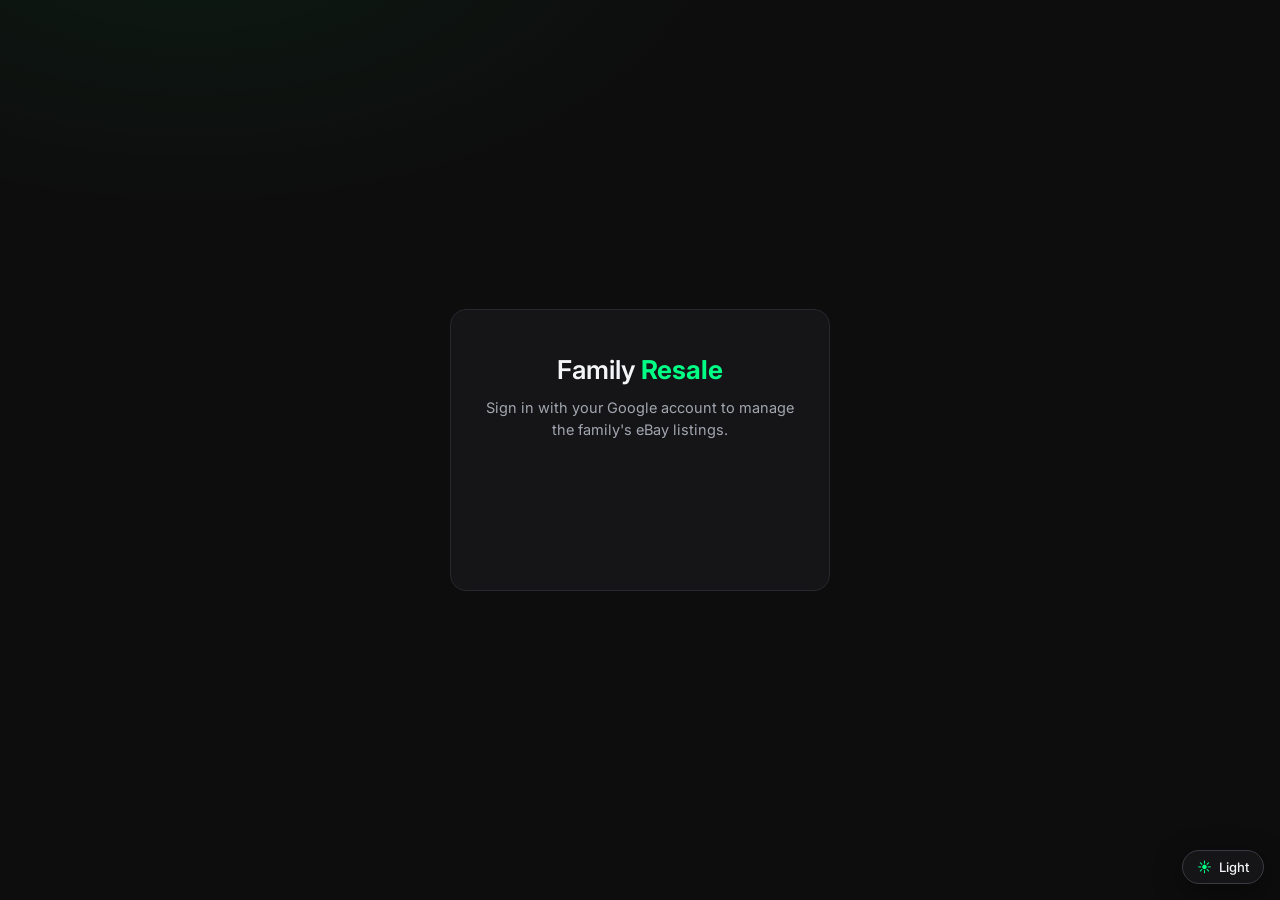
<file: index.html>
<!DOCTYPE html>
<html lang="en">
<head>
  <meta charset="utf-8" />
  <meta name="viewport" content="width=device-width, initial-scale=1" />
  <title>Family Selling — eBay Console</title>
  <link rel="stylesheet" href="shared/styles.css" />
  <script src="shared/theme.js"></script>
  <script src="https://accounts.google.com/gsi/client" async defer></script>
</head>
<body>
  <!-- Everything inside #app is hidden until the family member is signed in. -->
  <div id="app" class="wrap hidden">
    <header class="topbar">
      <div class="brand">
        <img class="brand-mark" src="shared/family-mark.png" alt="Family Selling">
        <span class="mark">Family <b>Selling</b></span>
        <span class="sub">eBay Console</span>
      </div>
      <div id="userchip"></div>
    </header>

    <p class="eyebrow">Home</p>
    <h1 class="page">What would you like to do?</h1>
    <p class="lede">List new items from photos, revise anything that's already live, or see how the family's sales are doing overall.</p>

    <nav class="tasks">
      <a class="task" href="listing-agent.html">
        <span class="idx">01 · Create</span>
        <span class="ico">📸</span>
        <h3>List an item</h3>
        <p>Upload photos and let the agent identify the item, research a price, and post it live to eBay.</p>
        <span class="go">Start listing →</span>
      </a>

      <a class="task" href="revision-agent.html">
        <span class="idx">02 · Manage</span>
        <span class="ico">✎</span>
        <h3>Revise an item</h3>
        <p>Edit a live listing's title, price, condition or photos — or end it. Mark items as sold here too.</p>
        <span class="go">View live listings →</span>
      </a>

      <a class="task" href="performance.html">
        <span class="idx">03 · Review</span>
        <span class="ico">◑</span>
        <h3>Track performance</h3>
        <p>Aggregate sell-through, revenue and time-to-sell across everything the family has listed.</p>
        <span class="go">See the numbers →</span>
      </a>
    </nav>

    <!-- Signature element: the five backend systems, echoing the tool's own
         status indicators. Lit live from the authed /health endpoint. -->
    <div class="systems" id="systems">
      <span class="label">Systems</span>
      <span class="sys" data-sys="anthropic"><span class="dot wait"></span>Anthropic</span>
      <span class="sys" data-sys="railway"><span class="dot wait"></span>Railway</span>
      <span class="sys" data-sys="sheets"><span class="dot wait"></span>Sheets</span>
      <span class="sys" data-sys="drive"><span class="dot wait"></span>Drive</span>
      <span class="sys" data-sys="ebay"><span class="dot wait"></span>eBay</span>
    </div>
  </div>

  <script src="shared/config.js"></script>
  <script src="shared/auth.js"></script>
  <script>
    // Map whatever /health returns onto the five dots. Defensive: accepts
    // booleans, "ok"/"green" strings, or nested { ok: true } shapes.
    function truthy(v) {
      if (v === true) return true;
      if (typeof v === "string") return /^(ok|green|up|true|healthy)$/i.test(v);
      if (v && typeof v === "object") return truthy(v.ok ?? v.status ?? v.state);
      return false;
    }
    function setDot(name, ok) {
      const el = document.querySelector(`[data-sys="${name}"] .dot`);
      if (el) { el.classList.remove("wait"); el.classList.toggle("ok", ok); el.classList.toggle("bad", !ok); }
    }
    async function loadSystems() {
      try {
        const res = await Auth.fetch("/health");
        const data = await res.json();
        // Railway responding at all means Railway is up.
        setDot("railway", true);
        // Try common keys; fall back gracefully if the shape differs.
        const s = data.services || data.status || data;
        setDot("anthropic", truthy(s.anthropic));
        setDot("sheets",    truthy(s.sheets));
        setDot("drive",     truthy(s.drive));
        setDot("ebay",      truthy(s.ebay));
      } catch (e) {
        ["anthropic","railway","sheets","drive","ebay"].forEach(n => setDot(n, false));
      }
    }

    Auth.protect({ onReady() { loadSystems(); } });
  </script>
</body>
</html>
</file>
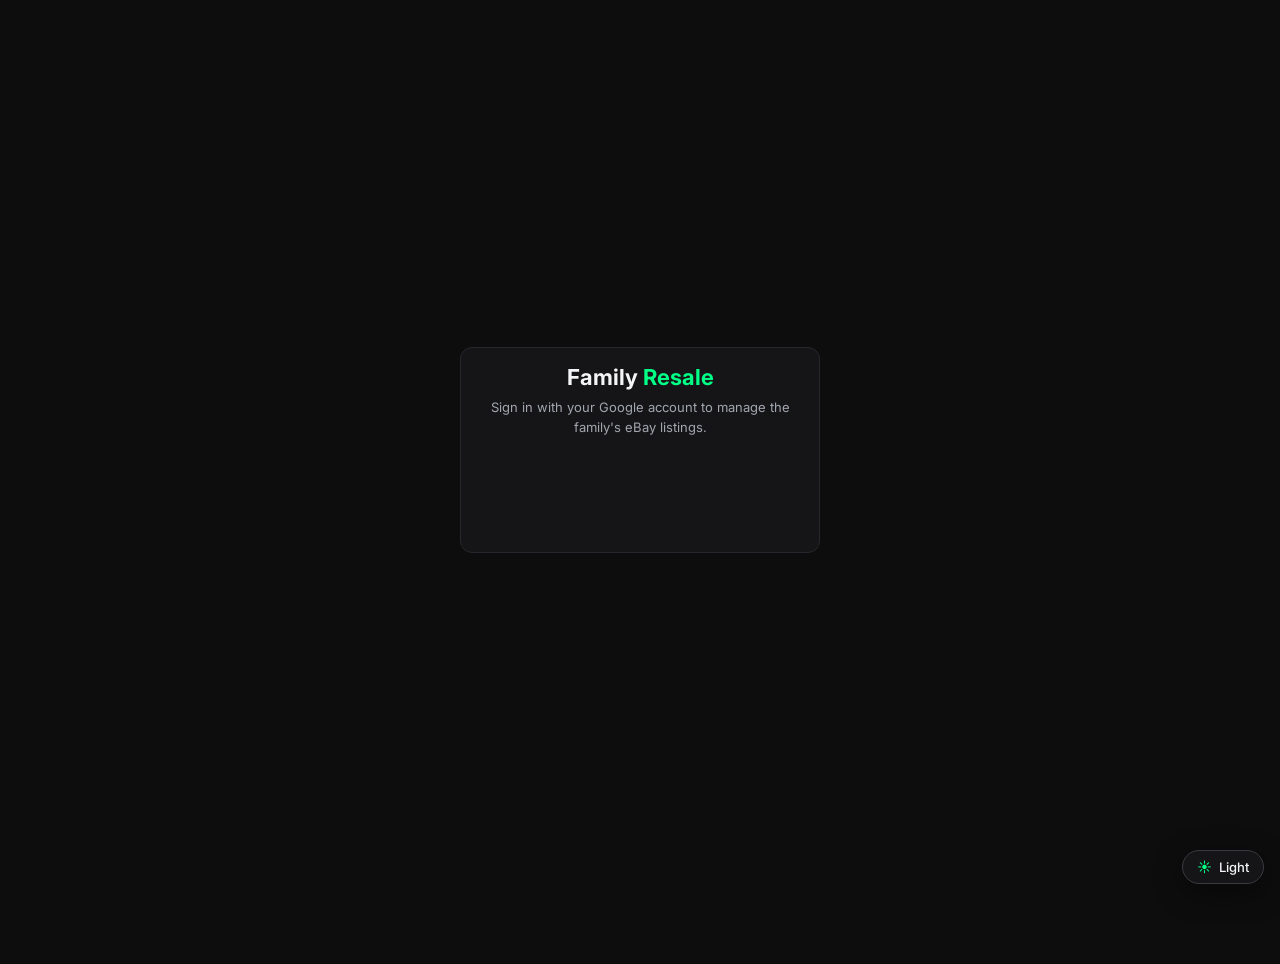
<file: listing-agent.html>
<!DOCTYPE html>
<html lang="en">
<head>
<meta charset="UTF-8">
<meta name="viewport" content="width=device-width, initial-scale=1.0">
<title>eBay Listing Agent</title>
<script src="https://accounts.google.com/gsi/client" async defer></script>
<script src="shared/config.js"></script>
<script src="shared/auth.js"></script>
<link rel="stylesheet" href="shared/tokens.css">
<link rel="stylesheet" href="shared/status.css">
<script src="shared/theme.js"></script>
<style>
*,*::before,*::after{box-sizing:border-box;margin:0;padding:0}
html{overflow-x:hidden}
body{font-family:var(--font);font-size:15px;color:var(--text);background:var(--bg);min-height:100vh;padding-bottom:4rem;overflow-x:hidden;-webkit-font-smoothing:antialiased}
.container{max-width:680px;margin:0 auto;padding:0 1.25rem}
.header{background:var(--surface);border-bottom:1px solid var(--border);padding:1.25rem 0;margin-bottom:1.5rem}
.header h1{font-size:20px;font-weight:600;color:var(--text)}
.header p{font-size:13px;color:var(--text-dim);margin-top:4px}
/* step bar */
.step-bar{display:flex;background:var(--surface);border:1px solid var(--border);border-radius:12px;overflow:hidden;margin-bottom:1.5rem}
.step{flex:1;padding:9px 3px;text-align:center;font-size:11px;color:var(--muted);background:transparent;border-right:1px solid var(--border);transition:all .15s;line-height:1.4}
.step:last-child{border-right:none}
.step.active{background:var(--surface-2);color:var(--text);font-weight:600}
.step.done{color:var(--good)}
.card{background:var(--surface);border:1px solid var(--border);border-radius:12px;padding:1rem 1.25rem;margin-bottom:1rem}
.lbl{font-size:10px;font-weight:700;color:var(--muted);text-transform:uppercase;letter-spacing:.06em;margin-bottom:.75rem;display:block}
/* photo intro + slots */
.photo-intro{font-size:13px;color:var(--text-dim);margin-bottom:1rem;line-height:1.6;padding:.75rem 1rem;background:var(--surface-2);border-radius:8px}
.photo-intro strong{color:var(--text)}
.slots{display:grid;grid-template-columns:repeat(auto-fill,minmax(96px,1fr));gap:8px;margin-bottom:1rem}
.slot{border:2px dashed var(--border-lit);border-radius:10px;aspect-ratio:1;display:flex;flex-direction:column;align-items:center;justify-content:center;cursor:pointer;transition:all .15s;position:relative;background:var(--surface-2);text-align:center;padding:8px;min-width:0;overflow:hidden}
.slot-label,.slot-sub{max-width:100%;overflow:hidden;text-overflow:ellipsis}
.slot:hover{border-color:var(--accent);background:color-mix(in srgb,var(--accent) 8%,var(--surface-2))}
.slot.filled{border-style:solid;border-color:var(--good);background:color-mix(in srgb,var(--good) 12%,transparent)}
.slot.optional{border-style:dashed;border-color:var(--border-lit)}
.slot img{width:100%;height:100%;object-fit:cover;border-radius:7px;position:absolute;inset:0}
.slot-icon{font-size:22px;display:block;margin-bottom:4px}
.slot-label{font-size:11px;font-weight:600;color:var(--text-dim);line-height:1.3}
.slot-sub{font-size:10px;color:var(--muted);margin-top:2px;line-height:1.2}
.slot-rot{position:absolute;bottom:4px;right:4px;width:24px;height:24px;border-radius:50%;background:rgba(0,0,0,.62);border:1px solid rgba(255,255,255,.28);color:#fff;font-size:13px;display:flex;align-items:center;justify-content:center;cursor:pointer;z-index:3;line-height:1}
.slot-rot:hover{background:rgba(0,0,0,.85)}
.slot-blur{position:absolute;top:4px;right:4px;background:var(--accent-2);color:#fff;font-size:9px;font-weight:700;padding:1px 5px;border-radius:10px;z-index:3;cursor:pointer;user-select:none}
.slot-blur:hover{filter:brightness(1.15)}
.slot-blur.off{background:var(--muted);text-decoration:line-through}
.slot-rm{position:absolute;top:-7px;right:-7px;width:20px;height:20px;border-radius:50%;background:color-mix(in srgb,var(--bad) 22%,var(--surface));border:1px solid var(--bad);cursor:pointer;font-size:13px;color:var(--bad);display:flex;align-items:center;justify-content:center;z-index:2;line-height:1}
.slot-badge{position:absolute;top:4px;left:4px;background:var(--good);color:var(--accent-ink);font-size:9px;font-weight:700;padding:1px 5px;border-radius:10px;z-index:2}
.slot-req{position:absolute;top:4px;right:4px;background:var(--bad);color:#fff;font-size:9px;padding:1px 5px;border-radius:10px}
.slots-note{font-size:11px;color:var(--muted);margin-bottom:1rem}
/* confirm */
.confirm-grid{display:grid;grid-template-columns:1fr 1fr;gap:10px;margin-bottom:12px}
.cf{display:flex;flex-direction:column;gap:4px}
.cf label{font-size:11px;font-weight:600;color:var(--muted);text-transform:uppercase;letter-spacing:.05em}
.cf input,.cf select{padding:8px 10px;border:1px solid var(--border);border-radius:8px;font-size:13px;background:var(--bg);color:var(--text);outline:none;font-family:inherit;width:100%}
.cf input:focus,.cf select:focus{border-color:var(--accent)}
.cf input.hi,.cf select.hi{border-color:var(--warn);background:color-mix(in srgb,var(--warn) 12%,transparent)}
.conf-row{display:flex;align-items:center;gap:8px;margin-bottom:.75rem;font-size:13px;padding:.625rem .875rem;border-radius:8px;background:var(--surface-2)}
.conf-dot{width:9px;height:9px;border-radius:50%;flex-shrink:0}
/* condition */
.qi{margin-bottom:12px}
.qi label{font-size:13px;font-weight:500;display:block;margin-bottom:4px;color:var(--text)}
.qi select,.qi input[type="text"]{width:100%;padding:8px 10px;border:1px solid var(--border);border-radius:8px;font-size:13px;background:var(--bg);color:var(--text);outline:none;font-family:inherit}
/* price */
.price-hi{background:color-mix(in srgb,var(--good) 12%,var(--surface));border:1px solid color-mix(in srgb,var(--good) 30%,var(--border));border-radius:12px;padding:1rem 1.25rem;margin-bottom:1rem;display:flex;align-items:center;justify-content:space-between}
.price-main{font-size:28px;font-weight:700;color:var(--accent)}
.price-floor{font-size:12px;color:var(--text-dim);margin-top:2px}
.pr{display:flex;align-items:center;justify-content:space-between;padding:7px 0;border-bottom:1px solid var(--border)}
.pr:last-child{border-bottom:none}
.ps{font-size:13px;color:var(--text-dim)}
.pv{font-size:13px;font-weight:500;color:var(--text)}
/* buttons */
.btn{display:inline-flex;align-items:center;gap:6px;padding:9px 16px;border:1px solid var(--border-lit);border-radius:8px;background:var(--surface-2);color:var(--text);font-size:13px;cursor:pointer;font-family:inherit;transition:background .12s,transform .1s,border-color .12s}
.btn:hover{background:var(--surface);border-color:var(--accent)}
.btn:active{transform:scale(.98)}
.btn-p{background:var(--accent);color:var(--accent-ink);border-color:var(--accent);font-weight:600}
.btn-p:hover{filter:brightness(1.08);background:var(--accent)}
.btn-sm{padding:5px 11px;font-size:12px}
.btn-row{display:flex;gap:8px;flex-wrap:wrap;margin-top:1.25rem;align-items:center}
/* listing output */
.lo{background:var(--surface-2);border-radius:8px;padding:1rem;font-size:13px;line-height:1.7;color:var(--text);white-space:pre-wrap;word-break:break-word;max-height:280px;overflow-y:auto}
.cb{display:flex;align-items:center;justify-content:space-between;margin-bottom:.625rem}
.cc{font-size:11px;color:var(--muted);margin-top:4px}
/* loading / misc */
.loading{display:flex;flex-direction:column;align-items:center;padding:3rem 1rem;gap:.75rem;color:var(--text-dim);font-size:13px}
.loading small{color:var(--muted);font-size:11px}
.spinner{width:28px;height:28px;border:2.5px solid var(--border);border-top-color:var(--accent);border-radius:50%;animation:spin .8s linear infinite}
@keyframes spin{to{transform:rotate(360deg)}}
.err{background:color-mix(in srgb,var(--bad) 12%,transparent);color:var(--bad);padding:.875rem 1rem;border-radius:8px;font-size:13px;border:1px solid color-mix(in srgb,var(--bad) 35%,transparent);margin-bottom:1rem;line-height:1.5}
.ok{background:color-mix(in srgb,var(--good) 12%,transparent);color:var(--good);padding:.875rem 1rem;border-radius:8px;font-size:13px;border:1px solid color-mix(in srgb,var(--good) 35%,transparent);margin-bottom:.75rem}
.warn{background:color-mix(in srgb,var(--warn) 14%,transparent);color:var(--warn);padding:.75rem 1rem;border-radius:8px;font-size:13px;border:1px solid color-mix(in srgb,var(--warn) 35%,transparent);margin-bottom:.75rem}
.flash{color:var(--good);font-size:12px;font-weight:500}
.bdg{display:inline-block;padding:2px 9px;border-radius:20px;font-size:11px;font-weight:600}
.bdg-g{background:color-mix(in srgb,var(--good) 18%,transparent);color:var(--good)}
.bdg-a{background:color-mix(in srgb,var(--warn) 18%,transparent);color:var(--warn)}
.tips{background:color-mix(in srgb,var(--warn) 10%,var(--surface));border:1px solid color-mix(in srgb,var(--warn) 30%,var(--border));border-radius:12px;padding:1rem 1.25rem;margin-bottom:1rem}
.rl{font-size:12px;color:var(--muted);cursor:pointer;text-decoration:underline;margin-left:auto}
.mini-spin{width:14px;height:14px;border:2px solid var(--border);border-top-color:var(--accent);border-radius:50%;animation:spin .8s linear infinite;flex-shrink:0;display:inline-block;vertical-align:middle}
.note{font-size:12px;color:var(--text-dim);margin-bottom:.875rem;line-height:1.5}
.tag{display:inline-flex;align-items:center;padding:3px 9px;border-radius:20px;font-size:11px;background:color-mix(in srgb,var(--accent-2) 16%,transparent);color:var(--accent-2);font-weight:500;margin:2px}
/* status panel */
/* bulk zone */
.bulk-zone{display:block;border:2px dashed var(--accent);border-radius:12px;padding:1.5rem 1rem;text-align:center;background:color-mix(in srgb,var(--accent) 6%,var(--surface));cursor:pointer;transition:all .15s;color:var(--text-dim);font-size:14px;margin-bottom:1rem}
.bulk-zone:hover{background:color-mix(in srgb,var(--accent) 12%,var(--surface));border-color:var(--accent)}
.bulk-zone.dragging{background:color-mix(in srgb,var(--accent) 16%,var(--surface));border-color:var(--accent);border-style:solid}
/* slot guidance */
.slot-guide{background:var(--surface-2);border-radius:10px;padding:.875rem 1rem;margin-bottom:1rem}
.slot-guide-title{font-size:11px;font-weight:700;color:var(--muted);text-transform:uppercase;letter-spacing:.05em;margin-bottom:.625rem}
.slot-guide-items{display:flex;flex-wrap:wrap;gap:6px}
.sg-item{display:flex;align-items:center;gap:5px;font-size:12px;color:var(--text-dim);background:var(--surface);border:1px solid var(--border);border-radius:6px;padding:4px 10px}
.sg-item.req{border-color:var(--accent);color:var(--accent);background:color-mix(in srgb,var(--accent) 10%,transparent)}
.sg-req-dot{width:6px;height:6px;border-radius:50%;background:var(--muted);flex-shrink:0}
/* slot confidence badges */
.slot-conf{position:absolute;bottom:4px;left:4px;font-size:9px;font-weight:700;padding:1px 5px;border-radius:8px;z-index:2}
.slot-conf-high{background:color-mix(in srgb,var(--good) 20%,transparent);color:var(--good)}
.slot-conf-med{background:color-mix(in srgb,var(--warn) 20%,transparent);color:var(--warn)}
.slot-conf-low{background:color-mix(in srgb,var(--bad) 20%,transparent);color:var(--bad)}
.slot.ai-assigned{border-color:var(--accent-2)!important}
/* auth gate + user chip */
.hidden{display:none!important}
.gate{min-height:100vh;display:grid;place-items:center;padding:1.5rem}
.gate .card{max-width:360px;width:100%;text-align:center;margin:0}
.gate .mark{font-size:22px;font-weight:700;margin-bottom:.4rem;color:var(--text)}
.gate .mark b{color:var(--accent)}
.gate p{font-size:13px;color:var(--text-dim);margin:0 0 1.4rem;line-height:1.55}
.gate .gbtn{display:flex;justify-content:center;min-height:44px}
.gate .gbtn > div,.gate .gbtn iframe{border-radius:100px !important;overflow:hidden}
.gate .err{background:none;border:none;padding:0;margin:.9rem 0 0;color:var(--bad);font-size:13px;min-height:18px}
.userchip{display:inline-flex;align-items:center;gap:8px;background:var(--surface);border:1px solid var(--border);border-radius:999px;padding:4px 6px 4px 12px;font-size:13px;color:var(--text-dim);white-space:nowrap}
.userchip .avatar{width:26px;height:26px;border-radius:50%;background:color-mix(in srgb,var(--accent) 16%,var(--surface));color:var(--accent);display:grid;place-items:center;font-size:12px;font-weight:600}
.userchip button{background:none;border:none;color:var(--muted);font-size:12px;cursor:pointer;font-family:inherit;padding:2px 6px}
.userchip button:hover{color:var(--text)}
/* mobile */
@media (max-width:560px){
  .container{padding:0 1rem}
  .header .container{flex-wrap:wrap;gap:.6rem}
  .header h1{font-size:16px}
  .header p{font-size:12px}
  .userchip{font-size:12px;padding:3px 5px 3px 10px}
  .userchip .avatar{width:22px;height:22px}
  .confirm-grid{grid-template-columns:1fr}
  .price-hi{flex-wrap:wrap;gap:.5rem}
  .price-main{font-size:24px}
  .btn{padding:8px 13px}
  .step{font-size:10px;padding:8px 2px}
  .slots{grid-template-columns:repeat(auto-fill,minmax(78px,1fr));gap:6px}
  .slot{padding:5px}
  .slot-sub{display:none}
  .slot-icon{font-size:18px;margin-bottom:2px}
  .slot-label{font-size:10px;line-height:1.2}
  .slot-req{display:none}
  .card{padding:.85rem 1rem}
  .lo{padding:.8rem}
  .btn-row{gap:6px}
  .cb{flex-wrap:wrap;gap:6px}
  img,canvas,video{max-width:100%;height:auto}
  pre,code{white-space:pre-wrap;word-break:break-word}
  .err,.ok,.warn{word-break:break-word;overflow-wrap:anywhere}
}
/* entrance animations */
@keyframes fadeIn{from{opacity:0}to{opacity:1}}
@keyframes slideUpFade{from{opacity:0;transform:translateY(22px)}to{opacity:1;transform:translateY(0)}}
#app:not(.hidden){animation:fadeIn .5s ease both}
#p2,#p3,#p4,#p5{animation:slideUpFade .45s cubic-bezier(.22,.61,.36,1) both}
@media (prefers-reduced-motion:reduce){#app:not(.hidden),#p2,#p3,#p4,#p5{animation:none}}
/* embedded eBay preview (deliberately light, to mimic eBay) */
#ebayPreview{background:#fff;color:#111820;border:1px solid #dfe3e8;border-radius:10px;padding:18px;margin-top:.5rem}
#ebayPreview .ebp{display:flex;gap:20px;flex-wrap:wrap}
#ebayPreview .ebp-gallery{flex:0 0 240px;max-width:240px}
#ebayPreview .ebp-main{width:100%;aspect-ratio:1;object-fit:contain;background:#f7f7f7;border:1px solid #e5e7eb;border-radius:8px;display:block}
#ebayPreview .ebp-noimg{display:grid;place-items:center;color:#9aa2ad;font-size:13px;aspect-ratio:1}
#ebayPreview .ebp-thumbs{display:flex;gap:6px;margin-top:8px;flex-wrap:wrap}
#ebayPreview .ebp-thumb{width:44px;height:44px;object-fit:cover;border:1px solid #ddd;border-radius:6px;cursor:pointer}
#ebayPreview .ebp-thumb.active{border-color:#3665f3;box-shadow:0 0 0 1px #3665f3}
#ebayPreview .ebp-info{flex:1;min-width:220px}
#ebayPreview .ebp-cond{font-size:13px;color:#565b64;margin-bottom:6px}
#ebayPreview .ebp-title{font-size:20px;font-weight:600;line-height:1.35;color:#111820;margin-bottom:12px}
#ebayPreview .ebp-price{font-size:26px;font-weight:700;color:#111820;margin-bottom:4px}
#ebayPreview .ebp-ship{font-size:13px;color:#565b64;margin-bottom:16px}
#ebayPreview .ebp-btns{max-width:320px}
#ebayPreview .ebp-buy,#ebayPreview .ebp-offer,#ebayPreview .ebp-watch{display:block;width:100%;border-radius:22px;padding:11px;font-size:15px;font-weight:600;cursor:default;margin-bottom:8px;font-family:inherit}
#ebayPreview .ebp-buy{background:#3665f3;color:#fff;border:none}
#ebayPreview .ebp-offer{background:#fff;color:#3665f3;border:1px solid #3665f3}
#ebayPreview .ebp-watch{background:#fff;color:#111820;border:1px solid #767676;font-weight:500}
#ebayPreview .ebp-desc{margin-top:18px;border-top:1px solid #e5e7eb;padding-top:14px}
#ebayPreview .ebp-desc h3{font-size:16px;margin-bottom:8px;color:#111820}
#ebayPreview .ebp-desc p{font-size:14px;line-height:1.6;margin-bottom:8px;color:#333}
@media(max-width:560px){#ebayPreview{padding:12px}#ebayPreview .ebp{gap:14px}#ebayPreview .ebp-gallery{flex-basis:100%;max-width:none}#ebayPreview .ebp-info{min-width:0}#ebayPreview .ebp-title{font-size:17px}#ebayPreview .ebp-price{font-size:22px}}
:focus-visible{outline:2px solid var(--accent);outline-offset:2px;border-radius:4px}
/* header brand mark */
.brand-mark{width:44px;height:44px;border-radius:50%;object-fit:cover;object-position:center;flex-shrink:0;border:2px solid var(--border-lit);background:var(--surface-2);display:block}
.header h1{font-size:18px}
</style>
</head>
<body>

<div id="app" class="hidden">

<div class="header">
  <div class="container" style="display:flex;align-items:center;justify-content:space-between;gap:1rem">
    <div style="display:flex;align-items:center;gap:12px">
      <img class="brand-mark" src="shared/family-mark.png" alt="Family Selling">
      <div>
        <h1>eBay Listing Agent</h1>
        <p>Guided photos &rarr; confirm details &rarr; condition &rarr; pricing &rarr; listing</p>
      </div>
    </div>
    <div id="userchip"></div>
  </div>
</div>

<div class="container">

  <!-- Config now lives server-side: Anthropic key, backend URL and Sheets URL are handled by Railway + shared/config.js -->

  <!-- STEP BAR -->
  <div class="step-bar">
    <div class="step active" id="s1">&#128247;<br>Photos</div>
    <div class="step" id="s2">&#10004;<br>Confirm</div>
    <div class="step" id="s3">&#128203;<br>Condition</div>
    <div class="step" id="s4">&#163;<br>Pricing</div>
    <div class="step" id="s5">&#128196;<br>Listing</div>
  </div>

  <!-- STEP 1: GUIDED PHOTOS -->  <!-- STEP 1: GUIDED PHOTOS -->
  <div id="p1">
    <div class="card">
      <span class="lbl">Step 1 — Add photos</span>
      <div class="photo-intro" id="photoGuide">
        <strong>&#128161; Tip:</strong> Upload all your photos at once using the bulk upload zone below, or click individual slots to add photos one by one.
      </div>

      <!-- Bulk upload zone -->
      <input type="file" id="bulkInput" accept="image/*,.heic,.heif" multiple style="position:absolute;width:1px;height:1px;opacity:0;pointer-events:none;">
      <label for="bulkInput" class="bulk-zone" id="bulkZone">
        <span style="font-size:28px;display:block;margin-bottom:.5rem">&#128444;</span>
        <strong>Drop all photos here</strong> &mdash; or click to select multiple
        <span style="display:block;font-size:11px;color:var(--muted);margin-top:5px">The agent will automatically assign each photo to the right slot &bull; JPEG &bull; PNG &bull; WebP</span>
      </label>

      <!-- Slot guidance -->
      <div class="slot-guide" id="slotGuide">
        <div class="slot-guide-title">&#128247; What photos to include</div>
        <div class="slot-guide-items" id="slotGuideItems"></div>
      </div>

      <!-- Hidden single-file input for slot clicks -->
      <input type="file" id="fileInput" accept="image/*,.heic,.heif" style="position:absolute;width:1px;height:1px;opacity:0;pointer-events:none;">

      <!-- Photo slots rendered by JS -->
      <div class="slots" id="slots"></div>
      <p class="slots-note" id="slotsNote">Or click any slot above to add a photo individually.</p>

      <div id="uploadMsg"></div>
      <div class="btn-row">
        <button class="btn btn-p" id="btnIdentify" style="display:none" onclick="identify()">&#128270; Analyse photos</button>
      </div>
    </div>
  </div>

  <div id="p2" style="display:none"></div>
  <div id="p3" style="display:none"></div>
  <div id="p4" style="display:none"></div>
  <div id="p5" style="display:none"></div>

  <!-- CONNECTION STATUS (compact, de-emphasised) -->
  <div class="systems" id="statusPanel">
    <span class="label">Systems</span>
    <span class="sys" id="st-server"><span class="dot wait"></span>Server</span>
    <span class="sys" id="st-ebay"><span class="dot wait"></span>eBay</span>
    <span class="sys" id="st-sheets"><span class="dot wait"></span>Sheets</span>
    <span class="sys" id="st-drive"><span class="dot wait"></span>Drive</span>
    <div id="statusEbayConnect" style="display:none;flex-basis:100%;margin-top:.4rem">
      <p style="font-size:12px;color:var(--text-dim);margin:0">&#9888; eBay isn't connected right now. This is managed by the account admin &mdash; please let them know so they can reconnect it.</p>
    </div>
  </div>

</div><!-- /container -->

</div><!-- /#app -->

<script>
document.addEventListener("DOMContentLoaded", function() {

  var MODEL    = "claude-sonnet-4-6"; // forwarded to the /ai/messages proxy
  var images   = {}; // keyed by slot id: {b64, mime, label}
  var itemInfo = null, cond = {}, priceData = null;

  // Default slot layout — 10 slots matching eBay's recommended image count
  var DEFAULT_SLOTS = [
    {id:"main",    label:"Main photo",    sub:"Clear front view",          icon:"&#128247;", required:true},
    {id:"angle2",  label:"Second angle",  sub:"Back or three-quarter",     icon:"&#128247;", required:false},
    {id:"angle3",  label:"Third angle",   sub:"Other side",                icon:"&#128247;", required:false},
    {id:"angle4",  label:"Fourth angle",  sub:"Top or underside",          icon:"&#128247;", required:false},
    {id:"close1",  label:"Close-up 1",    sub:"Brand or logo detail",      icon:"&#128269;", required:false},
    {id:"close2",  label:"Close-up 2",    sub:"Key feature or texture",    icon:"&#128269;", required:false},
    {id:"label",   label:"Label / tag",   sub:"Size, brand or care label", icon:"&#127991;", required:false},
    {id:"defect",  label:"Any defects",   sub:"Wear, marks or damage",     icon:"&#9888;",   required:false},
    {id:"incl1",   label:"What's included", sub:"All items in the box",    icon:"&#128218;", required:false},
    {id:"incl2",   label:"Extra detail",  sub:"Anything else relevant",    icon:"&#128247;", required:false},
  ];

  // Category-specific slot templates (8-10 slots each)
  var SLOT_TEMPLATES = {
    "Footwear": [
      {id:"top",    label:"Top view",      sub:"Looking down on shoe",       icon:"&#128247;", required:true},
      {id:"side_l", label:"Left side",     sub:"Left profile",               icon:"&#128247;", required:true},
      {id:"side_r", label:"Right side",    sub:"Right profile",              icon:"&#128247;", required:true},
      {id:"back",   label:"Back view",     sub:"Heel and counter",           icon:"&#128247;", required:true},
      {id:"sole",   label:"Sole",          sub:"Bottom — show wear clearly", icon:"&#128247;", required:true},
      {id:"label",  label:"Size label",    sub:"Inside tongue or insole",    icon:"&#127991;", required:true},
      {id:"insole", label:"Insole",        sub:"Inside of shoe",             icon:"&#128247;", required:false},
      {id:"laces",  label:"Laces detail",  sub:"Lace condition and colour",  icon:"&#128269;", required:false},
      {id:"defect", label:"Any defects",   sub:"Scuffs, creasing or marks",  icon:"&#9888;",   required:false},
      {id:"box",    label:"Box / extras",  sub:"Original box if included",   icon:"&#128218;", required:false},
    ],
    "Clothing": [
      {id:"front",   label:"Front",         sub:"Full front of garment laid flat", icon:"&#128247;", required:true},
      {id:"back",    label:"Back",          sub:"Full rear of garment",            icon:"&#128247;", required:true},
      {id:"label",   label:"Care label",    sub:"Brand, size & care inside",       icon:"&#127991;", required:true},
      {id:"detail1", label:"Brand/logo",    sub:"Close-up of branding",            icon:"&#128269;", required:false},
      {id:"detail2", label:"Fabric",        sub:"Fabric texture close-up",         icon:"&#128269;", required:false},
      {id:"detail3", label:"Fastenings",    sub:"Zip, buttons or poppers",         icon:"&#128269;", required:false},
      {id:"flat",    label:"Laid flat",     sub:"Garment laid flat with ruler",    icon:"&#128247;", required:false},
      {id:"worn",    label:"Worn view",     sub:"On hanger or mannequin",          icon:"&#128247;", required:false},
      {id:"defect",  label:"Defects",       sub:"Fading, pilling, stains or marks",icon:"&#9888;",   required:false},
      {id:"pocket",  label:"Pocket/lining", sub:"Pocket or lining detail",         icon:"&#128269;", required:false},
    ],
    "Electronics": [
      {id:"front",   label:"Front",         sub:"Screen / main face powered on",  icon:"&#128247;", required:true},
      {id:"back",    label:"Back",          sub:"Rear panel",                      icon:"&#128247;", required:true},
      {id:"left",    label:"Left side",     sub:"Left side ports",                 icon:"&#128247;", required:true},
      {id:"right",   label:"Right side",    sub:"Right side ports",                icon:"&#128247;", required:true},
      {id:"label",   label:"Serial label",  sub:"Model, serial, spec sticker",     icon:"&#127991;", required:true},
      {id:"screen",  label:"Screen detail", sub:"Screen — show any marks",         icon:"&#128247;", required:false},
      {id:"ports",   label:"Ports close-up",sub:"All ports in detail",             icon:"&#128269;", required:false},
      {id:"accessories",label:"Accessories",sub:"All cables, charger, case",       icon:"&#128218;", required:false},
      {id:"defect",  label:"Defects",       sub:"Scratches, dents or damage",      icon:"&#9888;",   required:false},
      {id:"box",     label:"Box",           sub:"Original box if available",       icon:"&#128218;", required:false},
    ],
    "Mobile Phones": [
      {id:"front",   label:"Screen on",     sub:"Front with screen lit",           icon:"&#128247;", required:true},
      {id:"back",    label:"Back",          sub:"Rear panel and camera",           icon:"&#128247;", required:true},
      {id:"left",    label:"Left side",     sub:"Volume/SIM buttons",              icon:"&#128247;", required:true},
      {id:"right",   label:"Right side",    sub:"Power button / USB port",         icon:"&#128247;", required:true},
      {id:"label",   label:"About screen",  sub:"Settings > About > Model/storage",icon:"&#128247;", required:true},
      {id:"screen_off",label:"Screen off",  sub:"Screen off — show condition",     icon:"&#128247;", required:false},
      {id:"top_bot", label:"Top & bottom",  sub:"Headphone/speaker grilles",       icon:"&#128247;", required:false},
      {id:"battery", label:"Battery info",  sub:"Settings > Battery Health",       icon:"&#128247;", required:false},
      {id:"accessories",label:"Accessories",sub:"Box, cable, charger, case",       icon:"&#128218;", required:false},
      {id:"defect",  label:"Defects",       sub:"Scratches, cracks or marks",      icon:"&#9888;",   required:false},
    ],
    "Vehicle Parts": [
      {id:"main",     label:"Main view",      sub:"Whole part, front on",        icon:"&#128247;", required:true},
      {id:"partno",   label:"Part number",    sub:"Stamped or printed OE number",icon:"&#127991;", required:true},
      {id:"side",     label:"Side view",      sub:"Profile of the part",         icon:"&#128247;", required:true},
      {id:"back",     label:"Reverse",        sub:"Back or underside",           icon:"&#128247;", required:true},
      {id:"mounting", label:"Mounting points",sub:"Bolt holes, brackets, tabs",  icon:"&#128269;", required:false},
      {id:"connector",label:"Connectors",     sub:"Plugs, pins or fittings",     icon:"&#128269;", required:false},
      {id:"wear",     label:"Wear / damage",  sub:"Corrosion, cracks or scoring",icon:"&#9888;",   required:false},
      {id:"label",    label:"Maker's label",  sub:"Brand or manufacturer mark",  icon:"&#127991;", required:false},
      {id:"incl",     label:"What's included",sub:"Fixings and extras supplied", icon:"&#128218;", required:false},
    ],
    "Sporting Goods": [
      {id:"main",    label:"Main view",     sub:"Full item front",                 icon:"&#128247;", required:true},
      {id:"side",    label:"Side view",     sub:"Profile",                         icon:"&#128247;", required:true},
      {id:"back",    label:"Back/rear",     sub:"Reverse side",                    icon:"&#128247;", required:false},
      {id:"detail1", label:"Brand/logo",    sub:"Brand marking close-up",          icon:"&#128269;", required:false},
      {id:"label",   label:"Size/spec label",sub:"Size, weight or spec label",     icon:"&#127991;", required:false},
      {id:"detail2", label:"Key feature",   sub:"Key functional component",        icon:"&#128269;", required:false},
      {id:"defect",  label:"Wear/damage",   sub:"Any wear, cracks or damage",      icon:"&#9888;",   required:false},
      {id:"incl",    label:"What's included",sub:"All parts and accessories",      icon:"&#128218;", required:false},
    ],
  };

  var currentSlots = DEFAULT_SLOTS.slice();
  var activeSlotId = null;

  // ── BACKEND URL ────────────────────────────
  // Fixed to the Railway backend from shared/config.js. Every privileged call
  // goes through Auth.fetch(), which prepends this URL and attaches the token.
  var SERVER = window.EBAY_AGENT_CONFIG.BACKEND_URL;

  // ── STATUS CHECK ────────────────────────────────────────────────────────────
  function setStatusItem(id, state, msg) {
    var item = document.getElementById(id);
    if (!item) return;
    var dot = item.querySelector('.dot');
    var cls = state === 'ok' ? 'ok' : (state === 'spin' ? 'wait' : 'bad');
    if (dot) dot.className = 'dot ' + cls;
    item.title = msg; // full status on hover
  }

  window.checkStatus = async function() {
    var btn = document.getElementById('statusRefreshBtn');
    if (btn) { btn.disabled = true; btn.textContent = '…'; }

    // Show current server URL in footer
    var urlDisplay = document.getElementById('serverUrlDisplay');
    if (urlDisplay) urlDisplay.textContent = SERVER;

    // Update direct link href
    var directLink = document.getElementById('ebayDirectLink');
    if (directLink) directLink.href = SERVER + '/ebay/connect';

    ['st-server','st-ebay','st-sheets','st-drive'].forEach(function(id){
      setStatusItem(id, 'spin', 'Checking…');
    });
    document.getElementById('statusEbayConnect').style.display = 'none';

    try {
      var res  = await Auth.fetch('/health', { signal: AbortSignal.timeout(8000) });
      var data = await res.json();
      var s    = data.status;

      setStatusItem('st-server', s.server.ok       ? 'ok'  : 'err',  s.server.message);
      setStatusItem('st-ebay',   s.ebay.ok         ? 'ok'  : 'warn', s.ebay.message);
      setStatusItem('st-sheets', s.googleSheets.ok ? 'ok'  : 'warn', s.googleSheets.message);
      setStatusItem('st-drive',  s.googleDrive.ok  ? 'ok'  : 'warn', s.googleDrive.message);

      if (!s.ebay.ok) {
        document.getElementById('statusEbayConnect').style.display = 'block';
      }
    } catch(e) {
      setStatusItem('st-server', 'err', 'Not reachable — check Railway deployment');
      setStatusItem('st-ebay',   'err', 'Server needed');
      setStatusItem('st-sheets', 'err', 'Server needed');
      setStatusItem('st-drive',  'err', 'Server needed');
      document.getElementById('statusEbayConnect').style.display = 'block';
    }

    if (btn) { btn.disabled = false; btn.textContent = '↻ Refresh'; }
  };

  window.connectEbay = function() {
    // Try popup first — if blocked, fall back to same-tab redirect
    var connectUrl = SERVER + '/ebay/connect';
    var win = window.open(connectUrl, 'ebay_auth', 'width=650,height=750,left=200,top=100');

    if (!win || win.closed || typeof win.closed === 'undefined') {
      // Popup was blocked — offer direct link instead
      var panel = document.getElementById('statusEbayConnect');
      panel.innerHTML = '<p style="font-size:13px;color:#555;margin-bottom:.75rem">'
        + '&#9888; Popup was blocked by your browser. Click the button below to open eBay sign-in in a new tab. '
        + 'After signing in, come back here and click <strong>Refresh</strong>.</p>'
        + '<a href="' + connectUrl + '" target="_blank" class="btn btn-p" style="text-decoration:none;display:inline-flex">&#128279; Open eBay sign-in &rarr;</a>'
        + ' &nbsp;<button class="btn" onclick="checkStatus()">&#8635; Refresh status</button>';
      return;
    }

    // Popup opened — poll for closure then re-check status
    // (postMessage cross-origin won't work from Railway back to localhost,
    //  so we just detect when the window closes)
    var poll = setInterval(function() {
      try {
        if (!win || win.closed) {
          clearInterval(poll);
          setTimeout(checkStatus, 1000); // give Railway a moment then refresh
        }
      } catch(e) { clearInterval(poll); setTimeout(checkStatus, 1000); }
    }, 800);
  };

  var fileInput   = document.getElementById("fileInput");
  var bulkInput   = document.getElementById("bulkInput");
  var bulkZone    = document.getElementById("bulkZone");
  var uploadMsg   = document.getElementById("uploadMsg");
  var btnIdentify = document.getElementById("btnIdentify");

  // Render the slot guidance chips
  function renderSlotGuide() {
    var items = document.getElementById("slotGuideItems");
    if (!items) return;
    items.innerHTML = currentSlots.map(function(s){
      return '<div class="sg-item'+(s.required?' req':'')+'"><span class="sg-req-dot" style="background:'+(s.required?'#4a6cf7':'#d1d5db')+'"></span>'+s.label+'</div>';
    }).join("");
  }

  function renderSlots() {
    var slotsEl = document.getElementById("slots");
    slotsEl.innerHTML = "";
    currentSlots.forEach(function(slot) {
      var div = document.createElement("div");
      var aiAssigned = images[slot.id] && images[slot.id].aiAssigned;
      div.className = "slot" + (images[slot.id] ? " filled" + (aiAssigned ? " ai-assigned" : "") : "");
      div.dataset.slot = slot.id;

      if (images[slot.id]) {
        var img = document.createElement("img");
        img.src = "data:"+images[slot.id].mime+";base64,"+images[slot.id].b64;
        img.alt = slot.label;
        div.appendChild(img);

        // Green tick badge
        var badge = document.createElement("div");
        badge.className = "slot-badge";
        badge.textContent = aiAssigned ? "AI" : "✓";
        badge.style.background = aiAssigned ? "#4a6cf7" : "#16a34a";
        div.appendChild(badge);

        // Confidence badge for AI-assigned slots
        if (aiAssigned && images[slot.id].confidence) {
          var conf = document.createElement("div");
          var cl = images[slot.id].confidence === "high" ? "slot-conf-high"
                 : images[slot.id].confidence === "medium" ? "slot-conf-med" : "slot-conf-low";
          conf.className = "slot-conf " + cl;
          conf.textContent = images[slot.id].confidence;
          div.appendChild(conf);
        }

        // Blur badge — click to toggle if detection got it wrong
        if (images[slot.id].faces) {
          var on = images[slot.id].blurOn !== false;
          var fb = document.createElement("div");
          fb.className = "slot-blur" + (on ? "" : " off");
          fb.textContent = on ? "BLURRED" : "UNBLURRED";
          fb.title = on
            ? images[slot.id].faces + " face(s) blurred — click to remove blur"
            : "Blur removed — click to re-apply";
          fb.addEventListener("click", function(e){
            e.stopPropagation();
            toggleBlur(slot.id);
          });
          div.appendChild(fb);
        }

        // Rotate button
        var rot = document.createElement("div");
        rot.className = "slot-rot"; rot.innerHTML = "&#8635;";
        rot.title = "Rotate 90°";
        rot.addEventListener("click", function(e){
          e.stopPropagation();
          rotateSlot(slot.id);
        });
        div.appendChild(rot);

        // Remove button
        var rm = document.createElement("div"); rm.className="slot-rm"; rm.textContent="×";
        rm.addEventListener("click", function(e){
          e.stopPropagation();
          delete images[slot.id];
          renderSlots(); updateIdentifyBtn();
        });
        div.appendChild(rm);
      } else {
        div.innerHTML = '<span class="slot-icon">'+slot.icon+'</span>'
          +'<span class="slot-label">'+slot.label+'</span>'
          +'<span class="slot-sub">'+slot.sub+'</span>'
          +(slot.required?'<span class="slot-req">Required</span>':'');
      }

      div.addEventListener("click", function(e) {
        if (e.target.classList.contains("slot-rm")) return;
        activeSlotId = slot.id;
        fileInput.click();
      });
      slotsEl.appendChild(div);
    });
    updateIdentifyBtn();
    renderSlotGuide();
  }

  function updateIdentifyBtn() {
    var totalFilled = Object.keys(images).length;
    btnIdentify.style.display = totalFilled > 0 ? "inline-flex" : "none";
    var requiredFilled = currentSlots.filter(function(s){return s.required;}).every(function(s){return !!images[s.id];});
    btnIdentify.textContent = requiredFilled ? "✓ Analyse photos" : "Analyse (required slots missing)";
    btnIdentify.style.opacity = requiredFilled ? "1" : "0.75";
  }

  async function updatePhotoGuide(category) {
    var guide = document.getElementById("photoGuide");
    var template = SLOT_TEMPLATES[category];
    if (template) {
      var oldImages = images;
      currentSlots = template;
      images = {};

      // First pass: carry over any images whose slot ID exists in the new template
      currentSlots.forEach(function(s) {
        if (oldImages[s.id]) images[s.id] = oldImages[s.id];
      });

      // Second pass: carry over any remaining images that didn't match by ID
      // Place them into the first available unfilled slot
      var unmatchedPhotos = Object.entries(oldImages).filter(function(entry) {
        return !images[entry[0]] &&                             // not already carried over by ID
               !Object.values(images).some(function(img) {    // not a duplicate of something already placed
                 var mid = Math.floor(img.b64.length / 2);
                 var mid2 = Math.floor(entry[1].b64.length / 2);
                 return img.b64.substring(mid, mid+100) === entry[1].b64.substring(mid2, mid2+100);
               });
      }).map(function(entry) { return entry[1]; });

      unmatchedPhotos.forEach(function(photo) {
        // Find first unfilled slot
        var emptySlot = currentSlots.find(function(s) { return !images[s.id]; });
        if (emptySlot) {
          images[emptySlot.id] = photo;
        }
      });

      var carried = Object.keys(images).length;
      var total   = Object.keys(oldImages).length;
      guide.innerHTML = '<strong>&#128247; '+esc(category)+' detected</strong> — slots updated for this item type. '
        + 'Re-sorting your photos into the new slots&hellip;';

      // Re-run AI slot assignment on the new template layout
      // This correctly places e.g. a sole photo into the "sole" slot
      var allPhotos = Object.values(oldImages);
      if (allPhotos.length > 0 && allPhotos.length <= currentSlots.length) {
        // Reset and re-assign
        images = {};
        await reassignPhotosToSlots(allPhotos, category, guide);
      } else {
        // More photos than slots or zero — just carry over what we have
        guide.innerHTML = '<strong>&#128247; '+esc(category)+' detected</strong> — slots updated.'
          + (carried < total ? ' <strong style="color:#f59e0b">'+carried+'/'+total+' photos preserved.</strong>' : ' All '+carried+' photos preserved.');
        renderSlots();
        renderSlotGuide();
      }
    } else {
      guide.innerHTML = '<strong>&#10004; '+esc(category)+'</strong> — add as many angles as you have for better results.';
      renderSlots();
      renderSlotGuide();
    }
  } // end updatePhotoGuide

  // Re-assign existing photos to new slot layout after category template switch
  // Uses the same AI logic as bulk upload but operates on already-loaded photos
  async function reassignPhotosToSlots(photoList, category, guideEl) {
    if (!photoList.length) { renderSlots(); renderSlotGuide(); return; }

    try {
      // Compress for analysis — keeps payload under API limits
      var compressedList = await Promise.all(photoList.map(function(img) {
        return compressImage(img.b64, img.mime, 800, 0.75);
      }));

      var assignContent = [];
      compressedList.forEach(function(compressedB64, idx) {
        assignContent.push({ type:"text", text:"[Photo "+(idx+1)+"]" });
        assignContent.push({ type:"image", source:{ type:"base64", media_type:"image/jpeg", data:compressedB64 } });
      });

      var slotList = currentSlots.map(function(s) {
        return '"'+s.id+'" ('+s.label+': '+s.sub+(s.required?' — required':'')+')';
      }).join(", ");

      assignContent.push({ type:"text", text:
        "Re-assign these "+photoList.length+" photos to the correct slots for a "+category+" item. "
        +"Slots: "+slotList+". "
        +"Each slot takes ONE photo. Return ONLY valid JSON with key 'assignments': array of objects with "
        +"\"photo_index\" (0-based), \"slot_id\" (exact string), \"confidence\" (high/medium/low), \"reason\" (short phrase)."
      });

      var raw = await callClaude([{role:"user",content:assignContent}],
        "Assign photos to slots accurately. Return only valid JSON.");
      var result = parseJSON(raw);
      var assignments = result.assignments || [];

      images = {};
      assignments.forEach(function(a) {
        if (a.photo_index >= photoList.length) return;
        var slotExists = currentSlots.some(function(s){ return s.id===a.slot_id; });
        if (!slotExists || images[a.slot_id]) return;
        var photo = photoList[a.photo_index];
        images[a.slot_id] = {
          faces:      photo.faces,
          origB64:    photo.origB64,
          origMime:   photo.origMime,
          blurOn:     photo.blurOn,
          b64:        photo.b64,
          mime:       photo.mime,
          label:      currentSlots.find(function(s){return s.id===a.slot_id;}).label,
          aiAssigned: true,
          confidence: a.confidence || "medium",
          reason:     a.reason || ""
        };
      });

      var assigned = Object.keys(images).length;
      if (guideEl) {
        guideEl.innerHTML = '<strong>&#128247; '+esc(category)+' detected</strong> — '
          +assigned+' photo'+(assigned!==1?'s':'')+' re-sorted into the new slots. '
          +'Blue <strong>AI</strong> badges show auto-assigned photos. Click any slot to replace.';
      }
    } catch(e) {
      // AI re-assignment failed — fall back to filling slots in order
      photoList.forEach(function(photo, idx) {
        if (idx >= currentSlots.length) return;
        var slot = currentSlots[idx];
        if (!images[slot.id]) {
          images[slot.id] = { b64:photo.b64, mime:photo.mime, label:slot.label, aiAssigned:false };
        }
      });
      if (guideEl) {
        guideEl.innerHTML = '<strong>&#128247; '+esc(category)+' detected</strong> — photos placed in order (AI re-sort unavailable).';
      }
    }
    renderSlots();
    renderSlotGuide();
    updateIdentifyBtn();
  }

  // ── BULK UPLOAD & AI SLOT ASSIGNMENT ──────────────────────────────────────

  // Drag-and-drop on bulk zone
  bulkZone.addEventListener("dragover", function(e){ e.preventDefault(); bulkZone.classList.add("dragging"); });
  bulkZone.addEventListener("dragleave", function(){ bulkZone.classList.remove("dragging"); });
  bulkZone.addEventListener("drop", function(e){
    e.preventDefault(); bulkZone.classList.remove("dragging");
    handleBulkFiles(Array.from(e.dataTransfer.files));
  });
  bulkInput.addEventListener("change", function(e){
    handleBulkFiles(Array.from(e.target.files||[]));
    bulkInput.value = "";
  });

  async function handleBulkFiles(files) {
    if (!files.length) return;
    var heicFiles = files.filter(isHeic);
    if (heicFiles.length) { showHeicModal(heicFiles.map(function(f){return f.name;})); files = files.filter(function(f){return !isHeic(f);}); }
    if (!files.length) return;

    uploadMsg.innerHTML = '<div style="display:flex;align-items:center;gap:8px;font-size:13px;color:#555;padding:.5rem 0"><span class="mini-spin"></span> Loading '+files.length+' photo'+(files.length>1?'s':'')+' &mdash; straightening and checking for faces&hellip;</div>';

    // Load all files into memory first
    var loaded = [];
    for (var i = 0; i < files.length; i++) {
      var f = files[i];
      if (f.size > 20*1024*1024) { continue; }
      try {
        var proc = await processIncoming(f);
        await verifyImage("data:"+proc.mime+";base64,"+proc.b64);
        loaded.push({b64:proc.b64, mime:proc.mime, name:f.name, faces:proc.faces, origB64:proc.origB64, origMime:proc.origMime, blurOn:proc.blurOn});
      } catch(e) { /* skip unreadable files */ }
    }

    if (!loaded.length) { uploadMsg.innerHTML='<div class="err">No valid images could be loaded.</div>'; return; }

    // If only 1 photo, put it in the main slot directly — no need for AI assignment
    if (loaded.length === 1) {
      images["main"] = {b64:loaded[0].b64, mime:loaded[0].mime, label:"Main photo", aiAssigned:false, faces:loaded[0].faces, origB64:loaded[0].origB64, origMime:loaded[0].origMime, blurOn:loaded[0].blurOn};
      renderSlots();
      uploadMsg.innerHTML = '<div class="ok">&#10003; 1 photo added to main slot.'
        + (loaded[0].faces ? ' Face blurred for privacy.' : '') + '</div>';
      return;
    }

    // Multiple photos — ask Claude to assign each to the best slot
    uploadMsg.innerHTML = '<div style="display:flex;align-items:center;gap:8px;font-size:13px;color:#555;padding:.5rem 0"><span class="mini-spin"></span> Sorting photos into slots&hellip;</div>';

    try {
      // Compress images for AI analysis — Claude doesn't need full resolution to sort.
      // 800px keeps the payload small (7 photos ≈ 700KB total vs 40MB+ uncompressed)
      var analysisImages = await Promise.all(loaded.map(function(img) {
        return compressImage(img.b64, img.mime, 800, 0.75);
      }));

      var assignContent = [];
      analysisImages.forEach(function(compressedB64, idx){
        assignContent.push({type:"text", text:"[Photo "+(idx+1)+" — filename: "+esc(loaded[idx].name)+"]"});
        assignContent.push({type:"image", source:{type:"base64", media_type:"image/jpeg", data:compressedB64}});
      });

      var slotList = currentSlots.map(function(s){
        return '"'+s.id+'" ('+s.label+': '+s.sub+(s.required?' — required':'')+')';
      }).join(", ");

      assignContent.push({type:"text", text:
        "I have "+(loaded.length)+" photos of a second-hand item. "
        +"Assign each photo to the most appropriate slot from this list: "+slotList+". "
        +"Rules: each slot can only be assigned ONE photo (choose the best fit). "
        +"Label/tag photos should always go to the 'label' slot if available. "
        +"Return ONLY valid JSON with key 'assignments': array of objects with "
        +"\"photo_index\" (0-based integer), "
        +"\"slot_id\" (string matching one of the slot IDs above), "
        +"\"confidence\" (\"high\", \"medium\", or \"low\"), "
        +"\"reason\" (one short phrase e.g. 'side profile visible', 'size label clearly shown'). "
        +"If a photo doesn't clearly fit any slot, assign it to whichever empty slot would benefit most from an extra angle. "
        +"Do not leave any photos unassigned unless there are more photos than slots."
      });

      var raw = await callClaude([{role:"user", content:assignContent}],
        "You are a photo sorting expert for second-hand item listings. Assign photos to slots accurately. Return only valid JSON.");
      var result = parseJSON(raw);
      var assignments = result.assignments || [];

      // Apply assignments — skip if slot already filled (first assignment wins)
      var assignedCount = 0;
      assignments.forEach(function(a){
        if (a.photo_index >= loaded.length) return;
        var slotId = a.slot_id;
        // Check slot exists in current layout
        var slotExists = currentSlots.some(function(s){return s.id===slotId;});
        if (!slotExists) return;
        if (images[slotId]) return; // slot already filled, skip
        var photo = loaded[a.photo_index];
        images[slotId] = {
          faces: photo.faces,
          origB64: photo.origB64,
          origMime: photo.origMime,
          blurOn: photo.blurOn,
          b64: photo.b64,
          mime: photo.mime,
          label: currentSlots.find(function(s){return s.id===slotId;}).label,
          aiAssigned: true,
          confidence: a.confidence || "medium",
          reason: a.reason || ""
        };
        assignedCount++;
      });

      renderSlots();

      var lowConf = Object.values(images).filter(function(v){return v.aiAssigned && v.confidence==="low";}).length;
      var msg = '<div class="ok">&#10003; '+assignedCount+' photo'+(assignedCount!==1?'s':'')+' sorted into slots automatically.';
      if (lowConf > 0) msg += ' <strong>'+lowConf+' slot'+(lowConf>1?'s':'')+' flagged as low confidence</strong> — please check these.';
      msg += ' Blue <strong>AI</strong> badges show auto-assigned photos. Click any slot to replace it.</div>';
      uploadMsg.innerHTML = msg;

    } catch(e) {
      // AI assignment failed — fall back to filling slots in order
      loaded.forEach(function(photo, idx){
        if (idx >= currentSlots.length) return;
        var slot = currentSlots[idx];
        if (!images[slot.id]) {
          images[slot.id] = {b64:photo.b64, mime:photo.mime, label:slot.label, aiAssigned:false};
        }
      });
      renderSlots();
      uploadMsg.innerHTML = '<div class="warn">&#9888; Auto-sort unavailable — photos placed in order. Please review slots. ('+esc(e.message)+')</div>';
    }
  }

  // ── SINGLE SLOT CLICK ─────────────────────────────────────────────────────
  fileInput.addEventListener("change", async function(e) {
    var files = Array.from(e.target.files||[]);
    fileInput.value = "";
    if (!files.length || !activeSlotId) return;
    var f = files[0];
    if (isHeic(f)) { showHeicModal([f.name]); return; }
    if (f.size > 20*1024*1024) { uploadMsg.innerHTML='<div class="err">File too large (max 20MB)</div>'; return; }
    try {
      var proc = await processIncoming(f);
      await verifyImage("data:"+proc.mime+";base64,"+proc.b64);
      var slotDef = currentSlots.find(function(s){return s.id===activeSlotId;});
      images[activeSlotId] = {b64:proc.b64, mime:proc.mime, label:slotDef?slotDef.label:"Photo", aiAssigned:false, faces:proc.faces, origB64:proc.origB64, origMime:proc.origMime, blurOn:proc.blurOn};
      renderSlots();
      uploadMsg.innerHTML = proc.faces ? '<div class="ok">&#10003; Face blurred for privacy.</div>' : "";
    } catch(err) {
      uploadMsg.innerHTML = '<div class="err">Could not load image: '+esc(err.message)+'</div>';
    }
    activeSlotId = null;
  });

  // ── IMAGE PROCESSING ──────────────────────────────────────────────────────
  // Loads a file with EXIF orientation applied (phone photos are often stored
  // sideways), then blurs any detected faces before the photo is used anywhere.
  function loadImg(src){
    return new Promise(function(ok,fail){
      var i=new Image();
      i.onload=function(){ok(i);};
      i.onerror=function(){fail(new Error("Not a valid image"));};
      i.src=src;
    });
  }

  // Read a File into base64 with EXIF rotation baked in.
  async function fileToUprightBase64(file){
    try {
      if (window.createImageBitmap) {
        var bmp = await createImageBitmap(file, { imageOrientation: 'from-image' });
        var c = document.createElement('canvas');
        c.width = bmp.width; c.height = bmp.height;
        c.getContext('2d').drawImage(bmp, 0, 0);
        if (bmp.close) bmp.close();
        return { b64: c.toDataURL('image/jpeg', 0.92).split(',')[1], mime: 'image/jpeg' };
      }
    } catch(e) { /* fall through to plain read */ }
    var mime = (file.type && file.type.startsWith("image/")) ? file.type : "image/jpeg";
    var b64  = await fileToBase64(file);
    return { b64: b64, mime: mime };
  }

  // Lazy-load the face detector only when photos are actually added.
  var _faceDetector = null, _faceInitDone = false;
  async function getFaceDetector(){
    if (_faceInitDone) return _faceDetector;
    _faceInitDone = true;
    try {
      var V = 'https://cdn.jsdelivr.net/npm/@mediapipe/tasks-vision@0.10.14';
      var vision  = await import(V);
      var fileset = await vision.FilesetResolver.forVisionTasks(V + '/wasm');
      _faceDetector = await vision.FaceDetector.createFromOptions(fileset, {
        baseOptions: {
          modelAssetPath: 'https://storage.googleapis.com/mediapipe-models/face_detector/blaze_face_short_range/float16/1/blaze_face_short_range.tflite',
          delegate: 'CPU'
        },
        runningMode: 'IMAGE',
        minDetectionConfidence: 0.6
      });
      console.log('Face detector ready');
    } catch(e) {
      console.warn('Face detector unavailable — photos will not be blurred:', e.message);
      _faceDetector = null;
    }
    return _faceDetector;
  }

  // Pixelate + blur a region (belt and braces: pixelation works everywhere,
  // the blur filter adds softening where supported).
  function obscureRegion(ctx, canvas, x, y, w, h){
    x=Math.round(x); y=Math.round(y); w=Math.round(w); h=Math.round(h);
    if (w<=0 || h<=0) return;
    var sw=Math.max(3,Math.round(w/14)), sh=Math.max(3,Math.round(h/14));
    var small=document.createElement('canvas');
    small.width=sw; small.height=sh;
    small.getContext('2d').drawImage(canvas, x,y,w,h, 0,0, sw,sh);
    ctx.save();
    ctx.beginPath();
    if (ctx.ellipse) ctx.ellipse(x+w/2, y+h/2, w/2, h/2, 0, 0, Math.PI*2);
    else ctx.rect(x,y,w,h);
    ctx.clip();
    try { ctx.filter = 'blur(' + Math.max(6, Math.round(Math.min(w,h)/8)) + 'px)'; } catch(e) {}
    ctx.drawImage(small, 0,0,sw,sh, x,y,w,h);
    try { ctx.filter = 'none'; } catch(e) {}
    ctx.restore();
  }

  // Detect and obscure faces. Returns the (possibly modified) image.
  async function blurFaces(b64, mime){
    var det = await getFaceDetector();
    if (!det) return { b64:b64, mime:mime, faces:0 };
    try {
      var img = await loadImg('data:'+mime+';base64,'+b64);
      var c = document.createElement('canvas');
      c.width  = img.naturalWidth  || img.width;
      c.height = img.naturalHeight || img.height;
      var ctx = c.getContext('2d');
      ctx.drawImage(img, 0, 0);
      var result = det.detect(c);
      var raw = (result && result.detections) || [];

      // Reject implausible detections. MediaPipe will occasionally fire on
      // patterned fabric, logos or hardware, so a detection must also be a
      // sensible size, roughly face-shaped, confident, and carry facial
      // keypoints (eyes/nose/mouth/ears) before we obscure anything.
      var imgArea = c.width * c.height;
      var dets = raw.filter(function(d){
        var bb = d.boundingBox; if (!bb || !bb.width || !bb.height) return false;
        var area  = bb.width * bb.height;
        if (area < imgArea * 0.002) return false;   // too small to be a face
        if (area > imgArea * 0.55)  return false;   // implausibly large
        var ratio = bb.width / bb.height;
        if (ratio < 0.55 || ratio > 1.9) return false; // faces are near-square
        var score = d.categories && d.categories[0] && d.categories[0].score;
        if (typeof score === 'number' && score < 0.6) return false;
        if (d.keypoints && d.keypoints.length < 4) return false; // no facial landmarks
        return true;
      });
      if (raw.length !== dets.length) {
        console.log('Face blur: ignored ' + (raw.length - dets.length) + ' implausible detection(s)');
      }
      if (!dets.length) return { b64:b64, mime:mime, faces:0 };
      dets.forEach(function(d){
        var bb = d.boundingBox; if (!bb) return;
        var pad = Math.max(bb.width, bb.height) * 0.35; // generous margin
        var x = Math.max(0, bb.originX - pad);
        var y = Math.max(0, bb.originY - pad);
        var w = Math.min(c.width  - x, bb.width  + pad*2);
        var h = Math.min(c.height - y, bb.height + pad*2);
        obscureRegion(ctx, c, x, y, w, h);
      });
      return { b64: c.toDataURL('image/jpeg',0.92).split(',')[1], mime:'image/jpeg', faces: dets.length };
    } catch(e) {
      console.warn('Face blur failed:', e.message);
      return { b64:b64, mime:mime, faces:0 };
    }
  }

  // One entry point for every incoming photo: upright it, then blur faces.
  async function processIncoming(file){
    var up  = await fileToUprightBase64(file);
    var out = await blurFaces(up.b64, up.mime);
    // Keep the untouched original so blurring can be undone if it misfires.
    return {
      b64:      out.b64,
      mime:     out.mime,
      faces:    out.faces,
      origB64:  up.b64,
      origMime: up.mime,
      blurOn:   out.faces > 0
    };
  }

  // Toggle blurring on a photo — for when detection gets it wrong.
  window.toggleBlur = function(slotId){
    var im = images[slotId];
    if (!im || !im.origB64 || !im.faces) return;
    if (im.blurOn) {
      im.blurredB64 = im.b64; im.blurredMime = im.mime;   // stash before reverting
      im.b64 = im.origB64;    im.mime = im.origMime;
      im.blurOn = false;
    } else {
      if (im.blurredB64) { im.b64 = im.blurredB64; im.mime = im.blurredMime; }
      im.blurOn = true;
    }
    renderSlots();
  };

  // Manual 90° rotation for photos that came in sideways.
  window.rotateSlot = async function(slotId){
    var im = images[slotId]; if (!im) return;
    try {
      var img = await loadImg('data:'+im.mime+';base64,'+im.b64);
      var w = img.naturalWidth || img.width, h = img.naturalHeight || img.height;
      var c = document.createElement('canvas');
      c.width = h; c.height = w;
      var ctx = c.getContext('2d');
      ctx.translate(h/2, w/2); ctx.rotate(Math.PI/2); ctx.drawImage(img, -w/2, -h/2);
      im.b64  = c.toDataURL('image/jpeg',0.92).split(',')[1];
      im.mime = 'image/jpeg';
      renderSlots();
    } catch(e) { console.warn('Rotate failed:', e.message); }
  };

  function isHeic(f){ var ext=(f.name||"").split(".").pop().toLowerCase(); var mime=(f.type||"").toLowerCase(); return ext==="heic"||ext==="heif"||mime.includes("heic")||mime.includes("heif"); }
  function fileToBase64(file){ return new Promise(function(ok,fail){var fr=new FileReader();fr.onload=function(){ok(fr.result.split(",")[1]);};fr.onerror=fail;fr.readAsDataURL(file);}); }
  function verifyImage(src){ return new Promise(function(ok,fail){var img=new Image();img.onload=ok;img.onerror=function(){fail(new Error("Not a valid image"));};img.src=src;}); }

  function showHeicModal(names) {
    var ex=document.getElementById("heicModal"); if(ex)ex.remove();
    var m=document.createElement("div"); m.id="heicModal";
    m.style.cssText="position:fixed;inset:0;background:rgba(0,0,0,.5);z-index:1000;display:flex;align-items:center;justify-content:center;padding:1rem";
    m.innerHTML='<div style="background:#fff;border-radius:16px;padding:1.5rem;max-width:400px;width:100%;box-shadow:0 20px 60px rgba(0,0,0,.3)">'
      +'<div style="font-size:28px;text-align:center;margin-bottom:.75rem">&#128247;</div>'
      +'<h2 style="font-size:16px;font-weight:600;text-align:center;margin-bottom:.75rem">HEIC photo detected</h2>'
      +'<div style="background:#f5f5f3;border-radius:10px;padding:.875rem;margin-bottom:.75rem">'
      +'<strong style="font-size:12px">&#11088; Permanent fix</strong><br>'
      +'<span style="font-size:13px">iPhone: <strong>Settings &rarr; Camera &rarr; Formats &rarr; Most Compatible</strong></span></div>'
      +'<div style="background:#eff6ff;border-radius:10px;padding:.875rem;margin-bottom:1rem">'
      +'<strong style="font-size:12px">&#128259; Convert now</strong><br>'
      +'<a href="https://heictojpg.com" target="_blank" style="font-size:13px;color:#1d4ed8">heictojpg.com</a>'
      +' — free, no sign-up</div>'
      +'<button onclick="document.getElementById(\'heicModal\').remove()" style="width:100%;padding:9px;background:#1a1a1a;color:#fff;border:none;border-radius:8px;font-size:13px;cursor:pointer;font-family:inherit">Got it</button></div>';
    document.body.appendChild(m);
    m.addEventListener("click",function(e){if(e.target===m)m.remove();});
  }

  // Render initial slots and guide
  renderSlots();
  renderSlotGuide();

  // ── STEPS ─────────────────────────────────────────────────────────────────
  function setStep(n) {
    ["s1","s2","s3","s4","s5"].forEach(function(id,i){
      document.getElementById(id).className="step"+(i+1===n?" active":i+1<n?" done":"");
    });
  }

  // ── API ───────────────────────────────────────────────────────────────────
  async function callClaude(messages, system, useSearch) {
    // Calls go through the gated Railway proxy — the Anthropic key lives on the
    // server, never in the browser. Auth.fetch attaches the family session token.
    var body = { model: MODEL, max_tokens: 1500, messages: messages };
    if (system)    body.system = system;
    if (useSearch) body.tools = [{ type:"web_search_20250305", name:"web_search" }];

    var res = await Auth.fetch("/ai/messages", {
      method: "POST",
      headers: { "Content-Type": "application/json" },
      body: JSON.stringify(body)
    });
    if (!res.ok){ var e=await res.json().catch(function(){return{};}); throw new Error(e.error?e.error.message:"API error "+res.status); }
    var d = await res.json();

    // If web search paused for tool results, feed a placeholder back and let the
    // built-in server-side search tool finish.
    if (useSearch && d.stop_reason === "tool_use") {
      var toolUseBlocks    = d.content.filter(function(b){return b.type==="tool_use";});
      var toolResultBlocks = toolUseBlocks.map(function(b){
        return {type:"tool_result", tool_use_id:b.id, content:"Search completed."};
      });
      var followUpMessages = messages.concat([
        {role:"assistant", content:d.content},
        {role:"user",      content:toolResultBlocks}
      ]);
      var body2 = { model:MODEL, max_tokens:1500, messages:followUpMessages, tools:[{type:"web_search_20250305",name:"web_search"}] };
      if (system) body2.system = system;
      var res2 = await Auth.fetch("/ai/messages", {
        method:"POST", headers:{ "Content-Type":"application/json" }, body: JSON.stringify(body2)
      });
      if (!res2.ok){ var e2=await res2.json().catch(function(){return{};}); throw new Error(e2.error?e2.error.message:"API error "+res2.status); }
      d = await res2.json();
    }

    return d.content.filter(function(b){return b.type==="text";}).map(function(b){return b.text;}).join("\n");
  }

  // Robustly extract JSON from a response that may contain prose around it.
  // Tries in order: strip fences → find first {...} block → find first [...] block.
  function parseJSON(raw) {
    // 1. Strip markdown code fences
    var cleaned = raw.replace(/```json\s*/gi,"").replace(/```\s*/g,"").trim();

    // 2. Try parsing the cleaned string directly
    try { return JSON.parse(cleaned); } catch(e1) {}

    // 3. Find the first complete {...} JSON object in the string
    var objStart = cleaned.indexOf("{");
    if (objStart !== -1) {
      // Walk to find the matching closing brace
      var depth=0, inStr=false, esc=false;
      for (var i=objStart; i<cleaned.length; i++) {
        var ch=cleaned[i];
        if (esc){esc=false;continue;}
        if (ch==="\\"&&inStr){esc=true;continue;}
        if (ch==='"'){inStr=!inStr;continue;}
        if (inStr)continue;
        if (ch==="{")depth++;
        else if (ch==="}"){depth--;if(depth===0){try{return JSON.parse(cleaned.slice(objStart,i+1));}catch(e2){}break;}}
      }
    }

    // 4. Find the first complete [...] JSON array
    var arrStart = cleaned.indexOf("[");
    if (arrStart !== -1) {
      var depth2=0, inStr2=false, esc2=false;
      for (var j=arrStart; j<cleaned.length; j++) {
        var ch2=cleaned[j];
        if (esc2){esc2=false;continue;}
        if (ch2==="\\"&&inStr2){esc2=true;continue;}
        if (ch2==='"'){inStr2=!inStr2;continue;}
        if (inStr2)continue;
        if (ch2==="[")depth2++;
        else if (ch2==="]"){depth2--;if(depth2===0){try{return JSON.parse(cleaned.slice(arrStart,j+1));}catch(e3){}break;}}
      }
    }

    // 5. Nothing worked — throw a clear error
    throw new Error("Could not extract JSON from response. Raw response started with: "+cleaned.substring(0,80));
  }

  function esc(s){return String(s).replace(/&/g,"&amp;").replace(/</g,"&lt;").replace(/>/g,"&gt;");}

  // ── STEP 1: IDENTIFY ──────────────────────────────────────────────────────
  window.identify = async function() {
    var btn=document.getElementById("btnIdentify"); btn.disabled=true;
    uploadMsg.innerHTML='<div class="loading"><div class="spinner"></div><p>Analysing photos&hellip;</p></div>';
    try {
      // Build image content — compress before sending (label photos get higher res for readability)
      var content = [];
      var slotsWithImages = currentSlots.filter(function(slot){ return images[slot.id]; });
      var compressed = await Promise.all(slotsWithImages.map(function(slot) {
        // Label photos need more detail to read sizes — 1200px; others 800px
        var targetW = (slot.id === 'label' || slot.label.toLowerCase().includes('label')) ? 1200 : 800;
        return compressImage(images[slot.id].b64, images[slot.id].mime, targetW, 0.8);
      }));
      slotsWithImages.forEach(function(slot, i) {
        content.push({type:"text",text:"["+slot.label+" photo:]"});
        content.push({type:"image",source:{type:"base64",media_type:"image/jpeg",data:compressed[i]}});
      });
      content.push({type:"text",text:
        "Identify this second-hand item from the labelled photos. Pay special attention to any label photos for size, brand, model and country of manufacture. "
        +"The current year is 2026. "
        +"Return ONLY valid JSON (no markdown) with: "
        +"name, brand (or empty), model (or empty), "
        +"category (one of: Clothing, Footwear, Electronics, Cameras & Photography, Mobile Phones, Audio & HiFi, "
        +"Sporting Goods, Outdoor & Camping, Cycling, Toys & Games, Baby & Kids, Books, Music, Films & DVDs, "
        +"Video Games, Home & Garden, Furniture, Kitchen & Dining, Jewellery & Watches, Health & Beauty, "
        +"Tools, Vehicle Parts, Collectibles, Antiques, Art, Other), "
        +"subcategory, color, material, "
        +"size (read directly from label if visible — include UK/EU/US sizing if shown), "
        +"gender (Men/Women/Unisex/Boys/Girls/Baby — clothing/footwear only, else empty), "
        +"country_of_manufacture (if visible on label, else empty), "
        +"approximate_age (state the year if known, e.g. '2024', or describe relative to 2026 e.g. '2 years old'), "
        +"key_specs (1-2 sentences — include anything read from labels such as materials, certifications, model numbers), "
        +"id_confidence (high/medium/low), id_notes (uncertainties or empty)."
      });

      var raw=await callClaude([{role:"user",content:content}],
        "You are a product identification expert for second-hand selling. Read all label photos carefully for exact size, brand, model and origin. Return only valid JSON.");
      itemInfo=parseJSON(raw);
      uploadMsg.innerHTML="";

      // Update photo slots for the identified category
      // Must await this because it does async AI re-assignment of photos to new slots
      if (itemInfo.category && SLOT_TEMPLATES[itemInfo.category]) {
        await updatePhotoGuide(itemInfo.category);
      }

      buildConfirm();
      setStep(2);
      document.getElementById("p2").style.display="block";
      document.getElementById("p2").scrollIntoView({behavior:"smooth",block:"start"});
    } catch(e) {
      uploadMsg.innerHTML='<div class="err">'+esc(e.message)+'</div>';
      btn.disabled=false;
    }
  };

  // ── STEP 2: CONFIRM ───────────────────────────────────────────────────────
  var CATS = {
    "Clothing":["Jeans","T-Shirts","Shirts","Jackets","Coats","Hoodies & Sweatshirts","Jumpers & Knitwear","Dresses","Skirts","Shorts","Trousers","Suits & Blazers","Sportswear","Swimwear","Other Clothing"],
    "Footwear":["Trainers","Boots","Sandals","Heels","Loafers","Formal Shoes","Slippers","Flip Flops","Other Footwear"],
    "Electronics":["Laptops","Tablets","Desktop Computers","Smart Watches","Monitors","Printers","Networking","Other Electronics"],
    "Cameras & Photography":["Digital Cameras","Film Cameras","Camera Lenses","Tripods & Accessories","Drones","Other Camera Gear"],
    "Mobile Phones":["iPhones","Samsung Phones","Google Pixel","Other Android","Phone Accessories","Other Phones"],
    "Audio & HiFi":["Headphones","Earbuds","Portable Speakers","Hi-Fi Speakers","Amplifiers","Turntables","Other Audio"],
    "Sporting Goods":["Football","Running","Golf","Tennis","Gym & Fitness","Swimming","Skiing","Rugby","Cricket","Other Sport"],
    "Outdoor & Camping":["Tents","Sleeping Bags","Backpacks","Outdoor Clothing","Hiking Footwear","Camping Accessories","Other Outdoor"],
    "Cycling":["Road Bikes","Mountain Bikes","Hybrid Bikes","Electric Bikes","Helmets","Cycling Clothing","Bike Accessories","Other Cycling"],
    "Toys & Games":["Board Games","Action Figures","Dolls","Building Sets","Puzzles","Card Games","Outdoor Toys","Other Toys"],
    "Baby & Kids":["Baby Clothing","Kids Clothing","Pushchairs","Car Seats","Nursery","Baby Toys","Other Baby"],
    "Books":["Fiction","Non-Fiction","Children's Books","Textbooks","Comics","Other Books"],
    "Music":["CDs","Vinyl Records","Cassettes","Instruments","Sheet Music","Other Music"],
    "Films & DVDs":["DVDs","Blu-Ray","4K UHD","Box Sets","Other Films"],
    "Video Games":["PlayStation","Xbox","Nintendo","PC Games","Retro","Gaming Accessories","Other Gaming"],
    "Home & Garden":["Bedding","Curtains","Rugs","Lighting","Garden Furniture","Plants","Other Home"],
    "Furniture":["Sofas","Beds & Frames","Tables","Chairs","Storage","Wardrobes","Other Furniture"],
    "Kitchen & Dining":["Cookware","Appliances","Cutlery","Crockery","Glassware","Other Kitchen"],
    "Jewellery & Watches":["Necklaces","Bracelets","Rings","Earrings","Watches","Other Jewellery"],
    "Health & Beauty":["Skincare","Haircare","Makeup","Fragrances","Electric Grooming","Other Health"],
    "Tools":["Power Tools","Hand Tools","Garden Tools","Measuring","Tool Storage","Other Tools"],
    "Vehicle Parts":["Car Parts","Motorcycle Parts","Tyres","Car Accessories","Other Vehicle"],
    "Collectibles":["Coins","Stamps","Sports Memorabilia","Trading Cards","Vintage Advertising","Other Collectibles"],
    "Antiques":["Furniture","Ceramics","Glassware","Clocks","Maps & Prints","Other Antiques"],
    "Art":["Paintings","Prints","Photography","Sculpture","Other Art"],
    "Other":["Other"]
  };
  function subOpts(cat,cur){return(CATS[cat]||CATS["Other"]).map(function(s){return'<option value="'+esc(s)+'"'+(s===cur?' selected':'')+'>'+esc(s)+'</option>';}).join("");}

  function buildConfirm() {
    var conf=itemInfo.id_confidence||"medium";
    var confBg=conf==="high"?"#f0fdf4":conf==="low"?"#fef2f2":"#fffbeb";
    var confCol=conf==="high"?"#16a34a":conf==="low"?"#dc2626":"#d97706";
    var confMsg=conf==="high"?"High confidence identification — looks good"
               :conf==="low"?"Low confidence — please review all fields carefully"
                             :"Medium confidence — please verify the details";
    var catOpts=Object.keys(CATS).map(function(c){return'<option value="'+esc(c)+'"'+(c===itemInfo.category?' selected':'')+'>'+esc(c)+'</option>';}).join("");

    var html='<div class="card"><span class="lbl">Confirm item details</span>'
      +'<div class="conf-row" style="background:'+confBg+'"><span class="conf-dot" style="background:'+confCol+'"></span><span style="color:'+confCol+';font-weight:500">'+esc(confMsg)+'</span></div>'
      +(itemInfo.id_notes?'<p class="note">&#9432; '+esc(itemInfo.id_notes)+'</p>':"")
      +'<p class="note">These details drive the condition questions and final listing. Correct anything before continuing.</p>'

      +'<div class="confirm-grid">'
      +'<div class="cf"><label>Item name</label><input type="text" id="cf_name" value="'+esc(itemInfo.name||"")+'"></div>'
      +'<div class="cf"><label>Brand</label><input type="text" id="cf_brand" value="'+esc(itemInfo.brand||"")+'"></div>'
      +'</div>'

      +'<div class="confirm-grid">'
      +'<div class="cf"><label>Category</label><select id="cf_cat" onchange="window.updateSubs()"><option value="">Select&hellip;</option>'+catOpts+'</select></div>'
      +'<div class="cf"><label>Subcategory</label><select id="cf_sub">'+subOpts(itemInfo.category,itemInfo.subcategory)+'</select></div>'
      +'</div>'

      +'<div class="confirm-grid">'
      +'<div class="cf"><label>Colour</label><input type="text" id="cf_color" value="'+esc(itemInfo.color||"")+'"></div>'
      +'<div class="cf"><label>Material</label><input type="text" id="cf_material" value="'+esc(itemInfo.material||"")+'"></div>'
      +'</div>'

      +'<div class="confirm-grid">'
      +'<div class="cf"><label>Size <span style="font-weight:400;text-transform:none;letter-spacing:0">(from label)</span></label><input type="text" id="cf_size" value="'+esc(itemInfo.size||"")+'" placeholder="e.g. M, EU42, 32W 32L"></div>'
      +'<div class="cf"><label>Model / style</label><input type="text" id="cf_model" value="'+esc(itemInfo.model||"")+'"></div>'
      +'</div>'

      +'<div class="confirm-grid">'
      +'<div class="cf"><label>Gender</label><select id="cf_gender">'
      +['Men','Women','Unisex','Boys','Girls','Baby','N/A'].map(function(g){return'<option'+(g===(itemInfo.gender||'Unisex')?' selected':'')+'>'+g+'</option>';}).join("")
      +'</select></div>'
      +'<div class="cf"><label>Made in</label><input type="text" id="cf_origin" value="'+esc(itemInfo.country_of_manufacture||"")+'"></div>'
      +'</div>'

      +'<div class="confirm-grid">'
      +'<div class="cf"><label>Era / age</label><input type="text" id="cf_age" value="'+esc(itemInfo.approximate_age||"")+'"></div>'
      +'<div class="cf"><label>Era source</label><input type="text" id="cf_specs" value="'+esc(itemInfo.key_specs||"")+'" placeholder="Key specs or label details"></div>'
      +'</div>'

      +'<div class="btn-row"><button class="btn btn-p" onclick="window.confirmItem()">&#10003; Confirm &amp; continue</button></div>'
      +'</div>';

    document.getElementById("p2").innerHTML=html;
    if (conf!=="high") { ["cf_name","cf_brand","cf_cat","cf_sub"].forEach(function(id){var el=document.getElementById(id);if(el)el.classList.add("hi");}); }
  }

  window.updateSubs=function(){var cat=document.getElementById("cf_cat").value;document.getElementById("cf_sub").innerHTML=subOpts(cat,"");};

  window.confirmItem=function(){
    function v(id){var el=document.getElementById(id);return el?el.value.trim():"";}
    itemInfo.name=v("cf_name")||itemInfo.name;
    itemInfo.brand=v("cf_brand"); itemInfo.category=v("cf_cat")||itemInfo.category;
    itemInfo.subcategory=v("cf_sub")||itemInfo.subcategory; itemInfo.color=v("cf_color");
    itemInfo.material=v("cf_material"); itemInfo.size=v("cf_size"); itemInfo.model=v("cf_model");
    itemInfo.gender=v("cf_gender"); itemInfo.country_of_manufacture=v("cf_origin");
    itemInfo.approximate_age=v("cf_age"); itemInfo.key_specs=v("cf_specs");
    cond={};
    buildCondition();
    setStep(3);
    document.getElementById("p3").style.display="block";
    document.getElementById("p3").scrollIntoView({behavior:"smooth",block:"start"});
  };

  // ── STEP 3: CONDITION ─────────────────────────────────────────────────────
  async function buildCondition() {
    var p3=document.getElementById("p3");
    p3.innerHTML='<div class="loading"><div class="spinner"></div><p>Assessing condition from your photos&hellip;</p><small>Pre-filling answers where visible</small></div>';
    try {
      // Include the uploaded images (compressed) so Claude can assess condition visually
      var content=[];
      var condSlots = currentSlots.filter(function(slot){ return images[slot.id]; });
      var condCompressed = await Promise.all(condSlots.map(function(slot) {
        return compressImage(images[slot.id].b64, images[slot.id].mime, 1000, 0.8);
      }));
      condSlots.forEach(function(slot, i){
        content.push({type:"text",text:"["+slot.label+":]"});
        content.push({type:"image",source:{type:"base64",media_type:"image/jpeg",data:condCompressed[i]}});
      });
      content.push({type:"text",text:
        "Based on the photos above, generate condition assessment questions for this second-hand "
        +[itemInfo.brand,itemInfo.name,itemInfo.model].filter(Boolean).join(" ")
        +" ("+itemInfo.category+" > "+itemInfo.subcategory
        +(itemInfo.gender&&itemInfo.gender!=="N/A"?", "+itemInfo.gender:"")+"). "
        +"For each question, also provide your best answer based on what is VISIBLE in the photos. "
        +"Only pre-answer if you can clearly see the answer — leave pre_answer as null if uncertain. "
        +"Return ONLY valid JSON with key condition_questions: array of 5-6 objects each with: "
        +"\"question\" (string), "
        +"\"options\" (array of 4-5 strings ordered best to worst condition), "
        +"\"pre_answer\" (string matching one of the options exactly, or null if not visible in photos), "
        +"\"pre_answer_reason\" (very brief reason e.g. 'no box visible in photos', 'soles look clean', or null). "
        +"Item-specific guidance: "
        +"Footwear: sole wear (examine sole photo carefully), upper condition, lining/insole, laces present, original box included. "
        +"Clothing: overall condition, visible fading/marks/pilling, fastenings working, any defects. "
        +"Electronics: functional status (can only note if powered on), screen/body cosmetics, what accessories are visible. "
        +"Always include a question about what is included with the item — only mark items as included if clearly visible in photos."
      });

      var raw=await callClaude([{role:"user",content:content}],
        "You are a second-hand product condition expert. Assess condition carefully from photos. Only pre-fill answers when clearly visible. Return only valid JSON.");
      var parsed=parseJSON(raw);
      var qs=parsed.condition_questions||parsed||[];
      itemInfo.condition_questions=qs;

      // Pre-populate cond object with any answers Claude could determine
      qs.forEach(function(q,i){
        if(q.pre_answer){ cond["q"+i]=q.pre_answer; }
      });

      var html='<div class="card">'
        +'<span class="lbl">Condition &mdash; '+esc(itemInfo.name)+'</span>'
        +'<p style="font-size:12px;color:#555;margin-bottom:1rem;padding:.625rem .875rem;background:#eff6ff;border-radius:8px;line-height:1.5">'
        +'&#128247; Fields marked <strong style="color:#1d4ed8">pre-filled from photos</strong> — review and correct anything that looks wrong.</p>';

      qs.forEach(function(q,i){
        var prefilled = !!q.pre_answer;
        html+='<div class="qi">';
        html+='<label>'+esc(q.question);
        if(prefilled){
          html+=' <span style="font-size:10px;font-weight:600;color:#1d4ed8;background:#eff6ff;padding:1px 6px;border-radius:10px;margin-left:4px">&#128247; from photo</span>';
        }
        html+='</label>';

        if(q.options&&q.options.length){
          html+='<select id="q'+i+'" style="'+(prefilled?'border-color:#1d4ed8;background:#f8fbff;':'')+'">'+
            '<option value="">Select&hellip;</option>';
          q.options.forEach(function(o){
            html+='<option value="'+esc(o)+'"'+(o===q.pre_answer?' selected':'')+'>'+esc(o)+'</option>';
          });
          html+='</select>';
          if(prefilled&&q.pre_answer_reason){
            html+='<span style="font-size:11px;color:#6b7280;margin-top:3px;display:block">&#9432; '+esc(q.pre_answer_reason)+'</span>';
          }
        } else {
          html+='<input type="text" id="q'+i+'" value="'+esc(q.pre_answer||"")+'" placeholder="Type answer&hellip;" '+(prefilled?'style="border-color:#1d4ed8;background:#f8fbff;"':'')+'>';
          if(prefilled&&q.pre_answer_reason){
            html+='<span style="font-size:11px;color:#6b7280;margin-top:3px;display:block">&#9432; '+esc(q.pre_answer_reason)+'</span>';
          }
        }
        html+='</div>';
      });

      html+='<div class="btn-row"><button class="btn btn-p" onclick="window.runPricing()">&#163; Research pricing</button></div></div>';
      p3.innerHTML=html;

      // Attach change listeners
      qs.forEach(function(q,i){
        var el=document.getElementById("q"+i); if(!el)return;
        el.addEventListener("change",function(){cond["q"+i]=el.value;});
        el.addEventListener("input", function(){cond["q"+i]=el.value;});
        // Initialise cond from pre-filled selects
        if(el.value) cond["q"+i]=el.value;
      });

    } catch(e) {
      p3.innerHTML='<div class="err">'+esc(e.message)+'</div>'
        +'<div class="btn-row"><button class="btn btn-p" onclick="window.runPricing()">Skip to pricing</button></div>';
    }
  }

  // ── STEP 4: PRICING ───────────────────────────────────────────────────────
  window.runPricing=async function(){
    setStep(4);
    var p4=document.getElementById("p4"); p4.style.display="block";
    p4.innerHTML='<div class="loading"><div class="spinner"></div><p>Searching eBay, Vinted &amp; retail prices&hellip;</p><small>Takes 20&ndash;30 seconds</small></div>';
    p4.scrollIntoView({behavior:"smooth",block:"start"});
    var cs=Object.values(cond).filter(Boolean).join(", ");
    var desc=[itemInfo.brand,itemInfo.name,itemInfo.model,itemInfo.color,itemInfo.size].filter(Boolean).join(" ");

    var pricingPrompt='Search for UK second-hand prices for: "'+desc+'". '
      +'Category: '+itemInfo.category+' > '+itemInfo.subcategory+'. '
      +'Condition: '+(cs||"good used condition")+'. '
      +'Search eBay UK completed/sold listings, eBay UK active listings, Vinted UK, and new retail price. '
      +'After searching, respond with ONLY a JSON object — no introduction, no explanation, no markdown. '
      +'The JSON must have exactly these keys: '
      +'ebay_sold_avg (number in GBP or null), '
      +'ebay_sold_range (string like "£20-£35" or null), '
      +'ebay_current_avg (number or null), '
      +'vinted_avg (number or null), '
      +'retail_price (number or null), '
      +'recommended_price (number), '
      +'best_offer_floor (number), '
      +'price_rationale (string, 1-2 sentences), '
      +'confidence ("high", "medium", or "low"). '
      +'Start your response with { and end with }. Do not write anything before or after the JSON.';

    var pricingSystem='You are a UK second-hand pricing expert. '
      +'Use web search to find real current prices. '
      +'Your response must be a single valid JSON object and nothing else. '
      +'Do not include any text before the opening { or after the closing }.';

    try {
      var raw=await callClaude([{role:"user",content:pricingPrompt}],pricingSystem,true);

      // Try to parse — if it fails, make one retry with an explicit correction prompt
      var parsed;
      try {
        parsed=parseJSON(raw);
      } catch(parseErr) {
        p4.innerHTML='<div class="loading"><div class="spinner"></div><p>Refining results&hellip;</p></div>';
        var retryRaw=await callClaude([
          {role:"user",    content:pricingPrompt},
          {role:"assistant",content:raw},
          {role:"user",    content:'Your previous response was not valid JSON. Please respond again with ONLY the JSON object — starting with { and ending with }. No other text.'}
        ],pricingSystem,false);
        parsed=parseJSON(retryRaw);
      }

      priceData=parsed;
      var c=priceData.confidence||"medium";
      var html='<div class="price-hi"><div>'
        +'<div style="font-size:11px;color:#555;margin-bottom:2px">Recommended listing price</div>'
        +'<div class="price-main">&pound;'+priceData.recommended_price+'</div>'
        +'<div class="price-floor">Best offer floor: &pound;'+priceData.best_offer_floor+'</div></div>'
        +'<span class="bdg '+(c==="high"?"bdg-g":"bdg-a")+'">'+c+' confidence</span></div>'
        +'<div class="card"><span class="lbl">Price sources</span>';
      if(priceData.ebay_sold_avg)    html+='<div class="pr"><span class="ps">eBay sold (avg)</span><span class="pv">&pound;'+priceData.ebay_sold_avg+'</span></div>';
      if(priceData.ebay_sold_range)  html+='<div style="font-size:11px;color:#aaa;padding:2px 0 6px">Range: '+esc(priceData.ebay_sold_range)+'</div>';
      if(priceData.ebay_current_avg) html+='<div class="pr"><span class="ps">eBay live</span><span class="pv">&pound;'+priceData.ebay_current_avg+'</span></div>';
      if(priceData.vinted_avg)       html+='<div class="pr"><span class="ps">Vinted</span><span class="pv">&pound;'+priceData.vinted_avg+'</span></div>';
      if(priceData.retail_price)     html+='<div class="pr"><span class="ps">New / RRP</span><span class="pv">&pound;'+priceData.retail_price+'</span></div>';
      if(priceData.price_rationale)  html+='<div style="margin-top:.625rem;font-size:12px;color:#555;padding-top:.625rem;border-top:1px solid #f0f0ec">'+esc(priceData.price_rationale)+'</div>';
      html+='</div>';
      // manual price adjustment before listing
      html+='<div class="card"><span class="lbl">Your price</span>'
        +'<p class="note" style="margin-bottom:.6rem">This is what the item will list for &mdash; adjust it if you\'d like.</p>'
        +'<div style="display:flex;align-items:center;gap:8px;max-width:220px">'
        +'<span style="font-size:20px;color:var(--text-dim)">&pound;</span>'
        +'<input type="number" id="priceOverride" value="'+priceData.recommended_price+'" step="0.50" min="0" '
        +'style="flex:1;padding:9px 11px;border:1px solid var(--border);border-radius:8px;background:var(--bg);color:var(--text);font-size:16px;font-weight:600;outline:none"></div></div>';
      html+='<div class="btn-row"><button class="btn btn-p" onclick="window.genListing()">&#128203; Generate listing</button></div>';
      p4.innerHTML=html;
      (function(){
        var pi=document.getElementById('priceOverride');
        if(!pi)return;
        pi.addEventListener('input',function(){
          var v=parseFloat(pi.value);
          if(!isNaN(v)&&v>0){
            priceData.recommended_price=v;
            var pm=document.querySelector('.price-main');
            if(pm)pm.innerHTML='&pound;'+v;
          }
        });
      })();
    } catch(e) {
      p4.innerHTML='<div class="err"><strong>Pricing search failed.</strong><br>'+esc(e.message)+'</div>'
        +'<div class="btn-row">'
        +'<button class="btn btn-p" onclick="window.runPricing()">&#8635; Try again</button>'
        +'<button class="btn" onclick="window.genListing()">Continue without pricing</button>'
        +'</div>';
    }
  };

  // ── STEP 5: LISTING ───────────────────────────────────────────────────────
  // eBay caps titles at 80 chars — trim at a word boundary, never mid-word.
  function trimTitle(t, max){
    t = String(t||"").trim();
    if(t.length<=max) return t;
    var cut=t.slice(0,max), sp=cut.lastIndexOf(' ');
    return (sp>40?cut.slice(0,sp):cut).trim();
  }

  window.genListing=async function(){
    setStep(5);
    var p5=document.getElementById("p5"); p5.style.display="block";
    p5.innerHTML='<div class="loading"><div class="spinner"></div><p>Writing your eBay listing&hellip;</p></div>';
    p5.scrollIntoView({behavior:"smooth",block:"start"});
    var cs=Object.values(cond).filter(Boolean).join("; ");
    var pc=priceData?"Recommended price: £"+priceData.recommended_price+". Best offer floor: £"+priceData.best_offer_floor+".":"No pricing data.";
    try {
      var raw=await callClaude([{role:"user",content:
        "Write a complete eBay UK listing for:\n"
        +"Item: "+[itemInfo.brand,itemInfo.name,itemInfo.model].filter(Boolean).join(" ")+"\n"
        +"Category: "+[itemInfo.category,itemInfo.subcategory].filter(Boolean).join(" > ")+"\n"
        +"Colour: "+(itemInfo.color||"unknown")
        +(itemInfo.size?", Size: "+itemInfo.size:"")
        +(itemInfo.gender&&itemInfo.gender!=="N/A"?", Gender: "+itemInfo.gender:"")
        +(itemInfo.country_of_manufacture?", Made in: "+itemInfo.country_of_manufacture:"")
        +", Material: "+(itemInfo.material||"n/a")
        +", Era: "+(itemInfo.approximate_age||"unknown")+"\n"
        +"Key specs/label info: "+(itemInfo.key_specs||"none")+"\n"
        +"Condition answers from seller: "+(cs||"good used condition")+"\n"+pc+"\n\n"
        +"Return ONLY valid JSON with these exact keys:\n"
        +"title: max 80 chars, keyword-rich for eBay UK search — include brand, model, size, gender, colour where relevant. No punctuation padding.\n"
        +"description: 150-250 words formatted with double newlines (\\n\\n) between paragraphs. Structure: para 1 = item overview, para 2 = condition details (honest, based on condition answers above — do NOT say New or Like New unless condition answers clearly indicate this), para 3 = what's included and postage note.\n"
        +"ebay_condition_enum: MUST be exactly one of these enum strings based on the condition answers above — "
        +"'NEW' (unused, tags/box present), "
        +"'LIKE_NEW' (unused, no tags/box), "
        +"'USED_EXCELLENT' (light use, no visible flaws), "
        +"'USED_VERY_GOOD' (minor signs of use), "
        +"'USED_GOOD' (normal use, some wear), "
        +"'USED_ACCEPTABLE' (heavy use, significant wear), "
        +"'FOR_PARTS_OR_NOT_WORKING' (damaged or non-functional). "
        +"If the item shows ANY wear, marks or use, do NOT use NEW or LIKE_NEW. For used footwear or clothing with visible wear, use USED_EXCELLENT at minimum.\n"
        +"category_suggestion: eBay UK category path\n"
        +"postage_suggestion: recommended postage method for this item type and size\n"
        +"seller_notes: 1-2 practical eBay selling tips for this item type"
      }],"You are an expert eBay UK listing writer. Honest, clear, search-optimised. Condition must reflect actual item use — if the seller describes wear, marks or normal use, the item is NOT New. Return only valid JSON.");
      var L=parseJSON(raw); window._L=L;
      L.title = trimTitle(L.title || "", 80); // eBay hard-caps titles at 80 chars

      // Format description — convert \n\n to paragraphs for display and eBay HTML
      var descRaw  = L.description || "";
      var descHtml = descRaw.split(/\n\n+/).map(function(p){ return '<p>' + p.trim().replace(/\n/g,'<br>') + '</p>'; }).join('');
      L.descriptionHtml = descHtml; // store HTML version for eBay

      var html='<div class="card">'
        +'<div class="cb"><span class="lbl" style="margin:0">Listing title</span><button class="btn btn-sm" onclick="cp(\'tEl\',\'f1\')">Copy</button></div>'
        +'<input id="tEl" type="text" maxlength="80" value="'+esc(L.title||"").replace(/"/g,"&quot;")+'" style="width:100%;font-size:15px;font-weight:500;line-height:1.5;background:var(--bg);color:var(--text);border:1px solid var(--border);border-radius:8px;padding:9px 11px;outline:none">'
        +'<div class="cc"><span id="titleCount">'+(L.title||"").length+'</span>/80 chars &bull; Condition: '+esc(L.ebay_condition_label||"Good")+'</div>'
        +'<span id="f1" class="flash" style="display:none">Copied!</span></div>'
        +'<div class="card"><div class="cb"><span class="lbl" style="margin:0">Description</span><button class="btn btn-sm" onclick="cp(\'dEl\',\'f2\')">Copy</button></div>'
        +'<div id="dEl" class="lo" style="line-height:1.7">'+descHtml+'</div>'
        +'<span id="f2" class="flash" style="display:none">Copied!</span></div>'
        +'<div class="card"><span class="lbl">Listing details</span>'
        +'<div class="pr"><span class="ps">Asking price</span><span class="pv" style="color:#16a34a">'+(priceData?'&pound;'+priceData.recommended_price:'&mdash;')+'</span></div>'
        +'<div class="pr"><span class="ps">Best offer floor</span><span class="pv">'+(priceData?'&pound;'+priceData.best_offer_floor:'&mdash;')+'</span></div>'
        +'<div class="pr"><span class="ps">eBay category</span><span class="pv" style="font-size:12px;text-align:right;max-width:220px">'+esc(L.category_suggestion||itemInfo.category||'&mdash;')+'</span></div>'
        +'<div class="pr"><span class="ps">Postage</span><span class="pv" style="font-size:12px;text-align:right;max-width:220px">'+esc(L.postage_suggestion||'Royal Mail 2nd Class')+'</span></div>'
        +'<div class="pr" style="align-items:center"><span class="ps">Item condition <span style="font-size:10px;color:#4a6cf7;font-weight:600">edit if wrong</span></span>'
        +'<select id="conditionOverride" style="font-size:12px;padding:4px 8px;border:1px solid #4a6cf7;border-radius:6px;background:#f8f9ff;color:#1a1a1a">'
        +[
          {label:'New with tags / box',          val:'NEW'},
          {label:'New without tags / box',        val:'LIKE_NEW'},
          {label:'Pre-owned — Excellent',         val:'USED_EXCELLENT'},
          {label:'Pre-owned — Very Good',         val:'USED_VERY_GOOD'},
          {label:'Pre-owned — Good',              val:'USED_GOOD'},
          {label:'Pre-owned — Acceptable',        val:'USED_ACCEPTABLE'},
          {label:'For parts or not working',      val:'FOR_PARTS_OR_NOT_WORKING'},
        ].map(function(c){
          return '<option value="'+c.val+'"'+(c.val===L.ebay_condition_enum?' selected':'')+'>'+c.label+'</option>';
        }).join('')
        +'</select></div>'
        +'</div>'
        +(L.seller_notes?'<div class="tips"><span class="lbl" style="color:#92400e">Seller tips</span><div style="font-size:13px;color:#78350f">'+esc(L.seller_notes)+'</div></div>':"")

        // ── eBay preview (in-page) ─────────────────────────────────────
        +'<div class="card">'
        +'<div class="cb"><span class="lbl" style="margin:0">&#128065; eBay preview</span>'
        +'<button class="btn btn-sm" onclick="renderEbayPreview()">&#8635; Refresh</button></div>'
        +'<p class="note">How your listing will look on eBay. Change the price or condition above, then refresh to update.</p>'
        +'<div id="ebayPreview"></div>'
        +'</div>'
        // ── Post to eBay ───────────────────────────────────────────────
        +'<div class="card">'
        +'<span class="lbl">&#128279; Post to eBay</span>'
        +'<p style="font-size:12px;color:var(--text-dim);margin-bottom:.875rem;line-height:1.5">'
        +'Review the preview above, then post this listing live to your eBay account. '
        +'You can end it any time from <a href="https://www.ebay.co.uk/sh/lst/active" target="_blank">Seller Hub &rarr; Active Listings</a>.</p>'
        +'<div style="display:flex;gap:8px;align-items:center;margin-bottom:.875rem">'
        +'<label style="display:flex;align-items:center;gap:6px;cursor:pointer;font-size:13px">'
        +'<input type="checkbox" id="confirmToggle" style="width:16px;height:16px;accent-color:var(--accent)"> '
        +'I\'ve reviewed the listing and I\'m ready to post it live on eBay</label>'
        +'</div>'
        +'<div class="btn-row" style="margin-top:0">'
        +'<button class="btn btn-p" onclick="postToEbay()">&#128279; Post to eBay</button>'
        +'</div>'
        +'<div id="ebayPostStatus" style="margin-top:.75rem"></div>'
        +'</div>'

        // ── Copy / reset row ───────────────────────────────────────────
        +'<div class="btn-row">'
        +'<div id="sheetsStatus" style="font-size:13px"></div>'
        +'</div>'
        +'<div class="btn-row">'
        +'<button class="btn" onclick="cpFull()">&#128203; Copy full listing</button>'
        +'<span id="ff" class="flash" style="display:none">Copied!</span>'
        +'<span class="rl" onclick="resetAll()">&#8635; New item</span></div>';
      p5.innerHTML=html;
      renderEbayPreview();
      var condSel=document.getElementById('conditionOverride');
      if(condSel)condSel.addEventListener('change',renderEbayPreview);
      var titleInput=document.getElementById('tEl');
      if(titleInput)titleInput.addEventListener('input',function(){
        L.title=titleInput.value;
        var tc=document.getElementById('titleCount'); if(tc)tc.textContent=titleInput.value.length;
        renderEbayPreview();
      });
    } catch(e) {
      p5.innerHTML='<div class="err">'+esc(e.message)+'</div>';
    }
  };

  // ── EMBEDDED eBAY PREVIEW ─────────────────────────────────────────────────
  window.ebpSwap = function(el){
    var main=document.getElementById('ebpMain'); if(main)main.src=el.src;
    var ts=document.querySelectorAll('.ebp-thumb');
    for(var i=0;i<ts.length;i++)ts[i].classList.remove('active');
    el.classList.add('active');
  };
  window.renderEbayPreview = function(){
    var host=document.getElementById('ebayPreview');
    var L=window._L; if(!host||!L)return;
    var condSel=document.getElementById('conditionOverride');
    var condLabel=condSel?condSel.options[condSel.selectedIndex].text:(L.ebay_condition_label||'Pre-owned');
    var price=priceData?priceData.recommended_price:'';
    var srcs=Object.values(images).map(function(im){return 'data:'+im.mime+';base64,'+im.b64;});
    var mainSrc=srcs[0]||'';
    var thumbs=srcs.map(function(src,i){return '<img class="ebp-thumb'+(i===0?' active':'')+'" src="'+src+'" onclick="ebpSwap(this)" alt="">';}).join('');
    var descHtml=L.descriptionHtml||('<p>'+esc(L.description||'')+'</p>');
    host.innerHTML=
      '<div class="ebp">'
      +'<div class="ebp-gallery">'
      +(mainSrc?'<img class="ebp-main" id="ebpMain" src="'+mainSrc+'" alt="">':'<div class="ebp-main ebp-noimg">No photo</div>')
      +(thumbs?'<div class="ebp-thumbs">'+thumbs+'</div>':'')
      +'</div>'
      +'<div class="ebp-info">'
      +'<div class="ebp-cond">'+esc(condLabel)+'</div>'
      +'<div class="ebp-title">'+esc(L.title||'')+'</div>'
      +'<div class="ebp-price">&pound;'+esc(String(price))+'</div>'
      +'<div class="ebp-ship">'+esc(L.postage_suggestion||'Postage calculated at checkout')+'</div>'
      +'<div class="ebp-btns">'
      +'<button class="ebp-buy" type="button">Buy it now</button>'
      +'<button class="ebp-offer" type="button">Make offer</button>'
      +'<button class="ebp-watch" type="button">&#9825; Add to watchlist</button>'
      +'</div>'
      +'</div>'
      +'</div>'
      +'<div class="ebp-desc"><h3>Description</h3>'+descHtml+'</div>';
  };

  // ── PREVIEW LISTING ────────────────────────────────────────────────────────
  window.previewListing = async function() {
    var statusEl = document.getElementById('previewStatus');
    var L        = window._L;
    if (!L)        { statusEl.innerHTML='<div class="err">Generate the listing first.</div>'; return; }
    if (!priceData){ statusEl.innerHTML='<div class="warn">&#9888; Complete pricing step first.</div>'; return; }

    statusEl.innerHTML = '<div style="display:flex;align-items:center;gap:8px;font-size:13px;color:#555">'
      + '<span class="mini-spin"></span> Generating preview and uploading to Drive&hellip;</div>';

    // Read condition from dropdown
    var condOverride = document.getElementById('conditionOverride');
    var condEnum     = (condOverride && condOverride.value) ? condOverride.value : (L.ebay_condition_enum || 'USED_GOOD');

    // Use already-uploaded Drive URLs if available, else empty
    var imageUrls = window._lastDriveUrls || [];

    var timestamp = new Date().toISOString().slice(0,10);
    var safeName  = (itemInfo.name||'item').replace(/[^a-zA-Z0-9\s]/g,'').trim().substring(0,40);

    try {
      var res = await Auth.fetch('/preview/listing', {
        method:  'POST',
        headers: { 'Content-Type': 'application/json' },
        body: JSON.stringify({
          item:       itemInfo,
          listing:    Object.assign({}, L, { ebay_condition_enum: condEnum }),
          imageUrls:  imageUrls,
          price:      priceData.recommended_price,
          folderName: timestamp + ' \u2014 ' + safeName,
        })
      });
      var data = await res.json();

      if (data.ok && data.url) {
        statusEl.innerHTML = '<div class="ok" style="line-height:1.8">'
          + '&#10003; <strong>Preview saved to Drive!</strong><br>'
          + '<a href="' + data.url + '" target="_blank" style="color:#0f9d58;font-weight:500">&#128196; Open preview &rarr;</a><br>'
          + '<span style="font-size:11px;color:#555">Condition on eBay will be: <strong>' + esc(data.conditionLabel) + '</strong> '
          + '(<code>' + esc(data.conditionEnum) + '</code>) &bull; Category ID: ' + esc(String(data.categoryId)) + '</span>'
          + (data.driveError ? '<br><span style="font-size:11px;color:#f59e0b">&#9888; Drive upload failed — ' + esc(data.driveError) + '</span>' : '')
          + '</div>';
      } else if (data.html) {
        // Drive failed — open in new tab directly
        var blob = new Blob([data.html], {type:'text/html'});
        var url  = URL.createObjectURL(blob);
        window.open(url, '_blank');
        statusEl.innerHTML = '<div class="warn">&#9888; Drive upload failed — preview opened in new tab instead. '
          + 'Condition: <strong>' + esc(data.conditionLabel) + '</strong></div>';
      } else {
        statusEl.innerHTML = '<div class="err">&#9888; Preview failed: ' + esc(data.error||'unknown error') + '</div>';
      }
    } catch(e) {
      statusEl.innerHTML = '<div class="err">&#9888; Preview error: ' + esc(e.message) + '</div>';
    }
  };

  // ── POST TO EBAY ──────────────────────────────────────────────────────────
  var ebayPostInProgress = false;

  window.postToEbay = async function() {
    if (ebayPostInProgress) return;

    var confirmBox = document.getElementById('confirmToggle');
    if (!confirmBox || !confirmBox.checked) {
      var statusEl = document.getElementById('ebayPostStatus');
      if (statusEl) statusEl.innerHTML = '<div class="warn">&#9888; Please tick the confirmation box before posting.</div>';
      return;
    }

    ebayPostInProgress = true;
    var statusEl  = document.getElementById('ebayPostStatus');
    var btn       = document.querySelector('[onclick="postToEbay()"]');
    var L         = window._L;

    btn.disabled = true;

    if (!L) { statusEl.innerHTML='<div class="err">No listing data — please generate the listing first.</div>'; btn.disabled=false; ebayPostInProgress=false; return; }
    if (!priceData) { statusEl.innerHTML='<div class="warn">&#9888; No pricing data. Please complete the pricing step first.</div>'; btn.disabled=false; ebayPostInProgress=false; return; }

    // Read condition enum directly from dropdown — value IS the eBay enum string
    var condOverride = document.getElementById('conditionOverride');
    if (condOverride && condOverride.value) {
      L.ebay_condition_enum = condOverride.value;
    }
    console.log('Posting with condition enum:', L.ebay_condition_enum);

    // Deduplicate images by slot ID (each slot holds one photo)
    // Also remove exact base64 duplicates using a longer fingerprint
    var seen = new Set();
    var uniqueImages = {};
    Object.entries(images).forEach(function(entry) {
      var slotId = entry[0], img = entry[1];
      // Use 200 chars from middle of base64 to avoid JPEG header collision
      // (all JPEGs share the same first ~20 chars: /9j/4AAQ...)
      var mid = Math.floor(img.b64.length / 2);
      var fingerprint = img.b64.substring(mid, mid + 200);
      if (!seen.has(fingerprint)) {
        seen.add(fingerprint);
        uniqueImages[slotId] = img;
      }
    });
    var photoCount = Object.keys(uniqueImages).length;
    console.log('Images to upload:', photoCount, '(from', Object.keys(images).length, 'slots)');
    var originalImages = images;
    images = uniqueImages;

    // Step 1: Upload images to Drive
    var driveResult = null;
    var imageUrls   = [];

    if (photoCount > 0) {
      statusEl.innerHTML = '<div style="display:flex;align-items:center;gap:8px;font-size:13px;color:#555">'
        + '<span class="mini-spin"></span> Uploading ' + photoCount + ' photo' + (photoCount > 1 ? 's' : '') + ' to Google Drive&hellip;</div>';
      try {
        driveResult = await uploadImagesToDrive(itemInfo.name, statusEl);
        if (driveResult && driveResult.urls.length) {
          imageUrls = driveResult.urls;
          statusEl.innerHTML = '<div style="font-size:13px;color:#16a34a;margin-bottom:.5rem">'
            + '&#10003; ' + imageUrls.length + '/' + photoCount + ' photos uploaded to Drive</div>'
            + '<div style="display:flex;align-items:center;gap:8px;font-size:13px;color:#555">'
            + '<span class="mini-spin"></span> Sending listing to eBay&hellip;</div>';
        } else {
          // Upload ran but nothing succeeded — show warning but continue
          statusEl.innerHTML = '<div class="warn" style="margin-bottom:.5rem">&#9888; Photos could not be uploaded to Drive'
            + (driveResult && driveResult.error ? ': ' + esc(driveResult.error) : ' — check Apps Script is updated and redeployed')
            + '</div>'
            + '<div style="display:flex;align-items:center;gap:8px;font-size:13px;color:#555">'
            + '<span class="mini-spin"></span> Continuing without photos&hellip;</div>';
        }
      } catch(e) {
        statusEl.innerHTML = '<div class="warn" style="margin-bottom:.5rem">&#9888; Drive upload error: ' + esc(e.message) + '</div>'
          + '<div style="display:flex;align-items:center;gap:8px;font-size:13px;color:#555">'
          + '<span class="mini-spin"></span> Continuing without photos&hellip;</div>';
      }
    } else {
      statusEl.innerHTML = '<div style="display:flex;align-items:center;gap:8px;font-size:13px;color:#555">'
        + '<span class="mini-spin"></span> No photos to upload — sending listing to eBay&hellip;</div>';
    }

    // Step 2: Post to eBay via server
    try {
      var res = await Auth.fetch('/ebay/list', {
        method:  'POST',
        headers: { 'Content-Type': 'application/json' },
        body: JSON.stringify({
          item:            itemInfo,
          listing:         L,
          imageUrls:       imageUrls,
          price:           priceData.recommended_price,
        })
      });
      var data = await res.json();
      if (!data.ok) throw new Error(data.error || 'Unknown error from server');

      if (data.draft) {
        // Should not happen anymore — but handle gracefully just in case
        statusEl.innerHTML = '<div class="ok">&#10003; Offer created on eBay (offerId saved). Check Seller Hub → Active Listings.</div>';
      } else {
        statusEl.innerHTML = '<div class="ok" style="line-height:1.8">'
          + '&#10003; <strong>Listed on eBay!</strong><br>'
          + '<a href="' + data.url + '" target="_blank" style="color:#15803d;font-weight:500">&#128279; View your live listing &rarr;</a><br>'
          + '<a href="' + (data.sellerHubUrl||'https://www.ebay.co.uk/sh/lst/active') + '" target="_blank" style="color:#15803d">Seller Hub &rarr; Active Listings</a>'
          + (imageUrls.length ? '<br><span style="font-size:11px;color:#555">' + imageUrls.length + ' photo' + (imageUrls.length>1?'s':'') + ' attached from Drive.</span>' : '')
          + '</div>';
      }

      // Log to Sheets with Drive folder link
      logToSheets(L, driveResult);

    } catch(e) {
      statusEl.innerHTML = '<div class="err">&#9888; eBay post failed: ' + esc(e.message) + '</div>';
    }

    images = originalImages; // restore full images object
    btn.disabled = false;
    ebayPostInProgress = false;
  };

  // ── GOOGLE DRIVE IMAGE UPLOAD ─────────────────────────────────────────────

  // Compress image to target width as JPEG — reduces ~4MB iPhone photo to ~200KB
  function compressImage(b64, mime, targetWidth, quality) {
    return new Promise(function(ok) {
      var img = new Image();
      img.onload = function() {
        var w = img.naturalWidth, h = img.naturalHeight;
        if (w > targetWidth) { h = Math.round(h * targetWidth / w); w = targetWidth; }
        var c = document.createElement('canvas');
        c.width = w; c.height = h;
        c.getContext('2d').drawImage(img, 0, 0, w, h);
        var result = c.toDataURL('image/jpeg', quality);
        ok(result.split(',')[1]);
      };
      img.onerror = function() { ok(b64); };
      img.src = 'data:' + mime + ';base64,' + b64;
    });
  }

  async function uploadImagesToDrive(itemName, statusEl) {
    var imageList = Object.values(images);
    if (!imageList.length) return null;
    console.log('uploadImagesToDrive called with', imageList.length, 'images');

    var timestamp    = new Date().toISOString().slice(0, 10);
    var safeName     = (itemName || 'item').replace(/[^a-zA-Z0-9\s\-]/g, '').trim().substring(0, 40);
    var subfolderName = timestamp + ' \u2014 ' + safeName;

    // Compress all images first (in parallel)
    statusEl && (statusEl.innerHTML = '<div style="display:flex;align-items:center;gap:8px;font-size:13px;color:#555">'
      + '<span class="mini-spin"></span> Compressing ' + imageList.length + ' photos&hellip;</div>');

    var toUpload = await Promise.all(imageList.map(async function(img, i) {
      var compressed = await compressImage(img.b64, img.mime, 1600, 0.82);
      var filename   = safeName.replace(/\s+/g, '_') + '_' + (i + 1) + '.jpg';
      console.log('Photo', (i+1), 'compressed:', compressed.length, 'chars (was', img.b64.length, ')');
      return { base64: compressed, mimeType: 'image/jpeg', filename: filename };
    }));

    // Send all images in a single Apps Script call — avoids per-image HTTP overhead
    statusEl && (statusEl.innerHTML = '<div style="display:flex;align-items:center;gap:8px;font-size:13px;color:#555">'
      + '<span class="mini-spin"></span> Uploading ' + imageList.length + ' photos to Drive&hellip;</div>');

    try {
      var batchRes  = await Auth.fetch('/images/upload-batch', {
        method:  'POST',
        headers: { 'Content-Type': 'application/json' },
        body: JSON.stringify({ images: toUpload, folderName: subfolderName })
      });
      var batchData = await batchRes.json();

      if (batchData.ok && batchData.results) {
        var uploadedUrls = batchData.results.map(function(r){ return r.url; });
        window._lastDriveUrls = uploadedUrls; // store for preview
        console.log('Batch upload complete:', uploadedUrls.length, 'photos');
        return {
          folderId:   batchData.folderId,
          urls:       uploadedUrls,
          folderName: subfolderName,
          error:      null,
        };
      } else {
        console.warn('Batch upload failed:', batchData.error, '— falling back to individual uploads');
      }
    } catch(e) {
      console.warn('Batch upload error:', e.message, '— falling back to individual uploads');
    }

    // Fallback: individual uploads if batch fails
    var folderId     = null;
    var uploadedUrls = [];
    var errors       = [];
    var results = await Promise.allSettled(toUpload.map(async function(upload, i) {
      var res = await Auth.fetch('/images/upload', {
        method:  'POST',
        headers: { 'Content-Type': 'application/json' },
        body: JSON.stringify({ base64: upload.base64, mimeType: upload.mimeType, filename: upload.filename, folderName: subfolderName })
      });
      var data = await res.json();
      if (!data.ok) throw new Error(data.error || 'upload failed');
      return { url: data.url, folderId: data.folderId };
    }));

    results.forEach(function(result, i) {
      if (result.status === 'fulfilled') {
        uploadedUrls.push(result.value.url);
        if (result.value.folderId) folderId = result.value.folderId;
      } else {
        errors.push('Photo ' + (i+1) + ': ' + result.reason);
        console.warn('Photo', (i+1), 'failed:', result.reason);
      }
    });
    return {
      folderId:    folderId,
      urls:        uploadedUrls,
      folderName:  subfolderName,
      error:       errors.length ? errors.join('; ') : null,
    };
  }

  function logToSheets(listing, driveResult) {
    var payload = {
      name:               itemInfo.name||"",
      brand:              itemInfo.brand||"",
      model:              itemInfo.model||"",
      category:           itemInfo.category||"",
      subcategory:        itemInfo.subcategory||"",
      color:              itemInfo.color||"",
      material:           itemInfo.material||"",
      size:               itemInfo.size||"",
      gender:             itemInfo.gender||"",
      approximate_age:    itemInfo.approximate_age||"",
      country_of_manufacture: itemInfo.country_of_manufacture||"",
      key_specs:          itemInfo.key_specs||"",
      condition_summary:  Object.values(cond).filter(Boolean).join("; "),
      ebay_sold_avg:      priceData?priceData.ebay_sold_avg||"":"",
      ebay_current_avg:   priceData?priceData.ebay_current_avg||"":"",
      vinted_avg:         priceData?priceData.vinted_avg||"":"",
      retail_price:       priceData?priceData.retail_price||"":"",
      recommended_price:  priceData?priceData.recommended_price||"":"",
      best_offer_floor:   priceData?priceData.best_offer_floor||"":"",
      price_confidence:   priceData?priceData.confidence||"":"",
      listing_title:      listing.title||"",
      ebay_condition:     listing.ebay_condition_label||"",
      category_path:      listing.category_suggestion||"",
      postage:            listing.postage_suggestion||"",
      photoFolderId:      driveResult ? driveResult.folderId||"" : "",
    };

    var statusEl = document.getElementById("sheetsStatus");
    Auth.fetch('/sheets/log', {
      method:  'POST',
      headers: { 'Content-Type': 'application/json' },
      body:    JSON.stringify(payload)
    })
    .then(function(r) { return r.json(); })
    .then(function(d) {
      if (statusEl) {
        statusEl.className = d.ok ? "ok" : "warn";
        statusEl.innerHTML = d.ok
          ? "&#10003; Logged to Google Sheets" + (driveResult && driveResult.urls.length ? " &amp; " + driveResult.urls.length + " photos saved to Drive" : "")
          : "&#9888; Sheet logging failed: " + (d.error||"unknown error");
      }
    })
    .catch(function(e) {
      if (statusEl) {
        statusEl.className = "warn";
        statusEl.innerHTML = "&#9888; Server not running — item not logged";
      }
    });
  }

  // ── COPY & RESET ──────────────────────────────────────────────────────────
  window.cp=function(id,fid){var el=document.getElementById(id);if(!el)return;var val=(el.tagName==='INPUT'||el.tagName==='TEXTAREA')?el.value:(el.innerText||el.textContent);navigator.clipboard.writeText(val).then(function(){var f=document.getElementById(fid);if(f){f.style.display="inline";setTimeout(function(){f.style.display="none";},2000);}});};
  window.cpFull=function(){var L=window._L;if(!L)return;var txt=["TITLE: "+(L.title||""),"",L.description||"","",priceData?"PRICE: £"+priceData.recommended_price+"  |  Best offer floor: £"+priceData.best_offer_floor:"","CONDITION: "+(L.ebay_condition_label||"Good"),"CATEGORY: "+(L.category_suggestion||""),"POSTAGE: "+(L.postage_suggestion||"")].join("\n");navigator.clipboard.writeText(txt).then(function(){var f=document.getElementById("ff");if(f){f.style.display="inline";setTimeout(function(){f.style.display="none";},3000);}});};
  window.resetAll=function(){
    images={};itemInfo=null;cond={};priceData=null;
    currentSlots=DEFAULT_SLOTS.slice();
    document.getElementById("uploadMsg").innerHTML="";
    document.getElementById("photoGuide").innerHTML='<strong>&#128161; Tip:</strong> Upload all your photos at once using the bulk upload zone, or click individual slots to add photos one by one.';
    bulkZone.classList.remove("dragging");
    ["p2","p3","p4","p5"].forEach(function(id){var el=document.getElementById(id);el.style.display="none";el.innerHTML="";});
    document.getElementById("btnIdentify").style.display="none";
    document.getElementById("btnIdentify").disabled=false;
    renderSlots();
    renderSlotGuide();
    setStep(1); window.scrollTo({top:0,behavior:"smooth"});
  };

  // ── FAMILY ACCESS GATE ───────────────────────
  // Require Google sign-in (allowlisted family) before revealing the tool,
  // then reveal #app and refresh system status.
  Auth.protect({ onReady: function(){ checkStatus(); } });

}); // end DOMContentLoaded
</script>
</body>
</html>
</file>
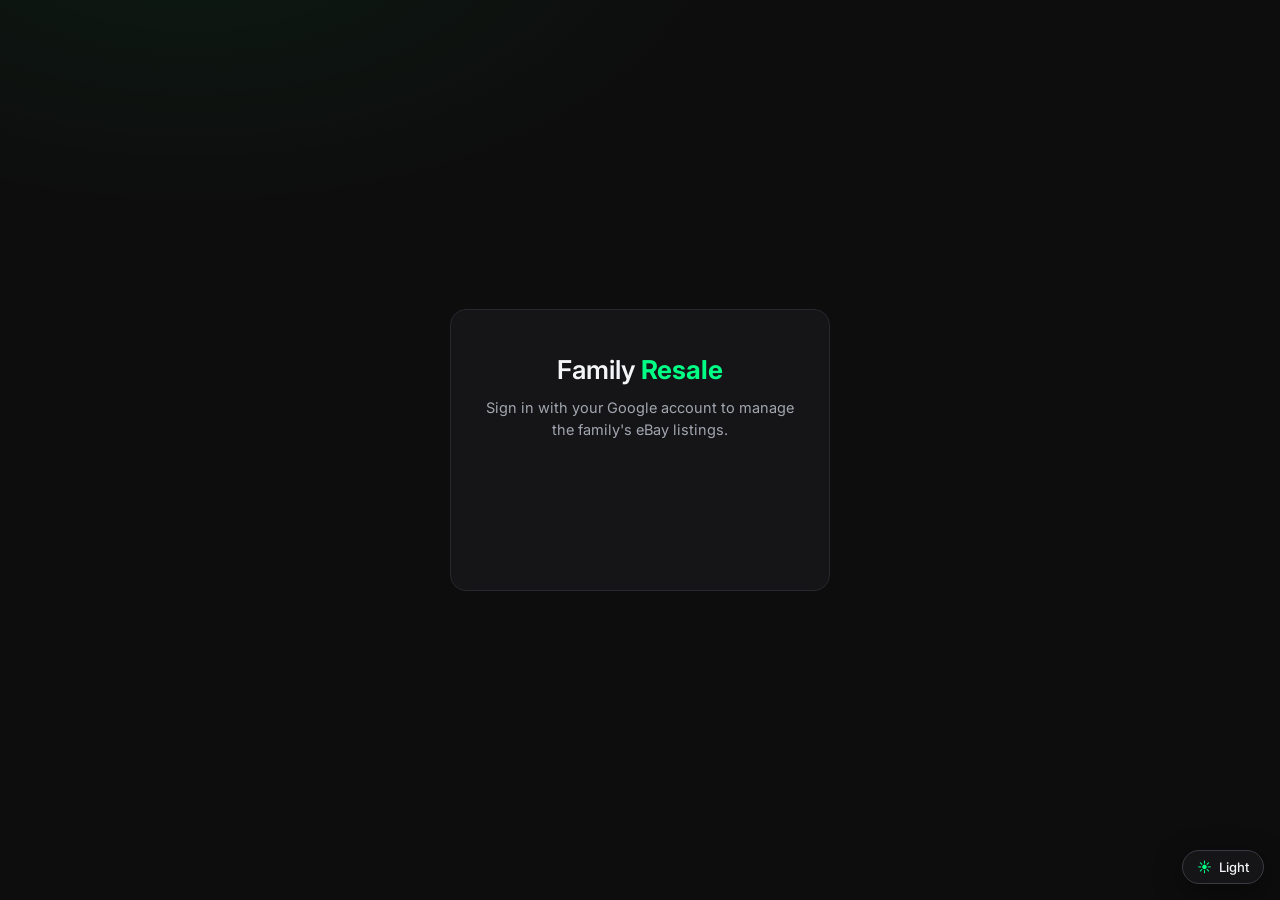
<file: performance.html>
<!DOCTYPE html>
<html lang="en">
<head>
  <meta charset="utf-8" />
  <meta name="viewport" content="width=device-width, initial-scale=1" />
  <title>Performance — Family Selling</title>
  <link rel="stylesheet" href="shared/styles.css" />
  <script src="shared/theme.js"></script>
  <script src="https://accounts.google.com/gsi/client" async defer></script>
</head>
<body>
  <div id="app" class="wrap hidden">
    <header class="topbar">
      <div class="brand">
        <img class="brand-mark" src="shared/family-mark.png" alt="Family Selling">
        <span class="mark">Family <b>Selling</b></span>
        <span class="sub">Performance</span>
      </div>
      <div id="userchip"></div>
    </header>

    <a class="back" href="index.html">← Home</a>
    <p class="eyebrow">03 · Review</p>
    <h1 class="page">How we're doing</h1>
    <p class="lede">Aggregate figures across everything the family has listed. Item-level rows show what sold and for how much — no buyer names, addresses or other personal details are stored or shown.</p>

    <!-- headline metrics -->
    <section class="metrics" id="metrics" aria-live="polite">
      <div class="metric"><div class="k">Items listed</div><div class="v" data-m="listed">—</div></div>
      <div class="metric"><div class="k">Items sold</div><div class="v" data-m="sold">—</div></div>
      <div class="metric"><div class="k">Sell-through</div><div class="v" data-m="sellThrough">—</div><div class="foot">of listed items sold</div></div>
      <div class="metric"><div class="k">Total revenue</div><div class="v money" data-m="revenue">—</div></div>
      <div class="metric"><div class="k">Avg sale price</div><div class="v money" data-m="avgPrice">—</div></div>
      <div class="metric"><div class="k">Avg days to sell</div><div class="v" data-m="avgDays">—</div></div>
    </section>

    <h2 style="font-family:var(--display);font-weight:500;font-size:22px;margin:40px 0 14px;">Sold items</h2>
    <div class="panel" style="padding:6px 6px 2px;">
      <div id="soldWrap">
        <div class="empty"><div class="big">Loading…</div><div>Pulling aggregate figures from the sheet.</div></div>
      </div>
    </div>
  </div>

  <script src="shared/config.js"></script>
  <script src="shared/auth.js"></script>
  <script>
    const gbp = n => (n == null || isNaN(n)) ? "—" : "£" + Number(n).toLocaleString("en-GB", { minimumFractionDigits: 2, maximumFractionDigits: 2 });
    const pct = n => (n == null || isNaN(n)) ? "—" : Math.round(n) + "%";
    const set = (m, val) => { const el = document.querySelector(`[data-m="${m}"]`); if (el) el.textContent = val; };

    function renderMetrics(d) {
      set("listed", d.listed ?? "—");
      set("sold", d.sold ?? "—");
      set("sellThrough", d.listed ? pct((d.sold / d.listed) * 100) : "—");
      set("revenue", gbp(d.revenue));
      set("avgPrice", gbp(d.sold ? d.revenue / d.sold : null));
      set("avgDays", d.avgDaysToSell != null ? Math.round(d.avgDaysToSell) : "—");
    }

    function renderSold(items) {
      const wrap = document.getElementById("soldWrap");
      if (!items || !items.length) {
        wrap.innerHTML = `<div class="empty"><div class="big">Nothing sold yet</div><div>Once items are marked as sold, they'll appear here.</div></div>`;
        return;
      }
      const rows = items.map(i => `
        <tr>
          <td><span class="title">${escapeHtml(i.title || "Untitled")}</span></td>
          <td>${escapeHtml(i.category || "—")}</td>
          <td class="num">${gbp(i.listedPrice)}</td>
          <td class="num">${gbp(i.soldPrice)}</td>
          <td class="num">${i.daysToSell != null ? i.daysToSell : "—"}</td>
          <td class="num">${escapeHtml(i.dateSold || "—")}</td>
        </tr>`).join("");
      wrap.innerHTML = `
        <table class="ledger">
          <thead><tr>
            <th>Item</th><th>Category</th>
            <th class="num">Listed</th><th class="num">Sold</th>
            <th class="num">Days</th><th class="num">Date sold</th>
          </tr></thead>
          <tbody>${rows}</tbody>
        </table>`;
    }

    function escapeHtml(s) {
      return String(s).replace(/[&<>"']/g, c => ({ "&":"&amp;","<":"&lt;",">":"&gt;",'"':"&quot;","'":"&#39;" }[c]));
    }

    async function load() {
      try {
        // CONTRACT — backend GET /performance returns aggregate figures only:
        // {
        //   listed: number, sold: number, revenue: number, avgDaysToSell: number,
        //   soldItems: [{ title, category, listedPrice, soldPrice, daysToSell, dateSold }]
        // }
        // The backend computes these from the Sheet server-side and must NOT
        // include buyer names, addresses, usernames or transaction IDs.
        const res = await Auth.fetch("/performance");
        const d = await res.json();
        renderMetrics(d);
        renderSold(d.soldItems || []);
      } catch (e) {
        document.getElementById("soldWrap").innerHTML =
          `<div class="empty"><div class="big">Couldn't load figures</div><div>The backend /performance endpoint isn't reachable yet. Check Railway is deployed and the endpoint exists.</div></div>`;
      }
    }

    Auth.protect({ onReady() { load(); } });
  </script>
</body>
</html>
</file>
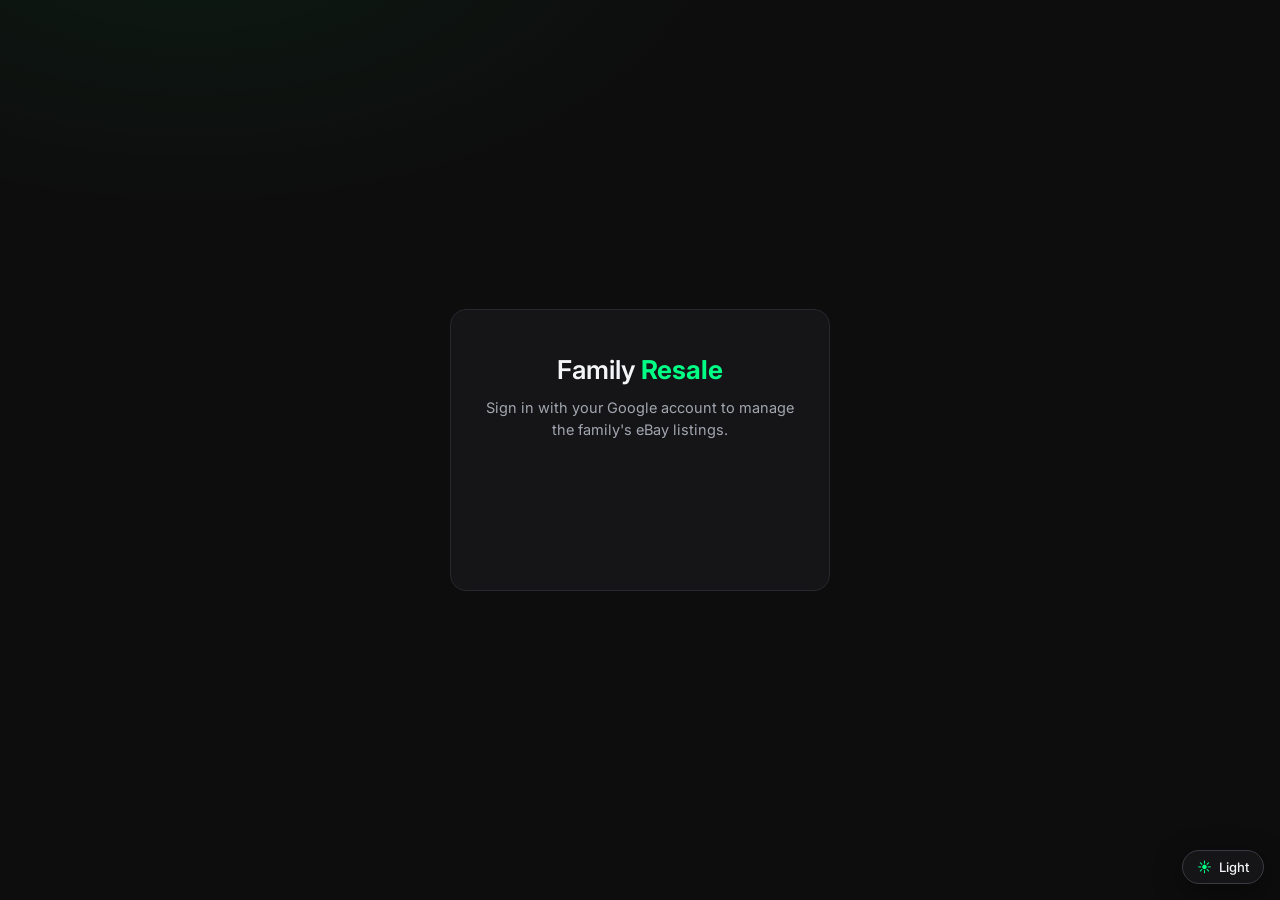
<file: revision-agent.html>
<!DOCTYPE html>
<html lang="en">
<head>
  <meta charset="utf-8" />
  <meta name="viewport" content="width=device-width, initial-scale=1" />
  <title>Revise — Family Selling</title>
  <link rel="stylesheet" href="shared/styles.css" />
  <script src="shared/theme.js"></script>
  <script src="https://accounts.google.com/gsi/client" async defer></script>
  <style>
    .fld{display:block;font-family:var(--mono);font-size:10px;letter-spacing:.1em;text-transform:uppercase;color:var(--muted);margin-bottom:6px}
    input,select,textarea{width:100%;background:var(--bg);border:1px solid var(--border);border-radius:8px;color:var(--text);font-family:var(--font);font-size:15px;padding:10px 12px;outline:none}
    input:focus,select:focus,textarea:focus{border-color:var(--accent)}
    textarea{min-height:150px;resize:vertical;line-height:1.6}
    .grid{display:grid;gap:14px;grid-template-columns:1fr;margin-bottom:14px}
    @media(min-width:640px){.grid.two{grid-template-columns:1fr 1fr}}
    .rowactions{display:flex;gap:10px;flex-wrap:wrap;margin-top:22px;padding-top:20px;border-top:1px solid var(--border)}
    .toast{position:fixed;bottom:74px;left:50%;transform:translateX(-50%);background:var(--surface-2);border:1px solid var(--border-lit);color:var(--text);padding:12px 18px;border-radius:10px;font-size:14px;opacity:0;transition:opacity .2s;pointer-events:none;z-index:999;max-width:90vw;text-align:center}
    .toast.show{opacity:1}
    .price{font-family:var(--mono);color:var(--accent)}
    .sku{font-family:var(--mono);font-size:11px;color:var(--muted)}
    .sect{margin-top:26px}
    .sect h3{font-size:15px;font-weight:600;margin:0 0 4px}
    .sect .hint{font-size:12.5px;color:var(--text-dim);margin:0 0 12px;line-height:1.5}
    .aspect{margin-bottom:12px}
    .aspect .req{color:var(--accent);font-weight:700;margin-left:3px}
    .catbox{background:var(--surface-2);border:1px solid var(--border);border-radius:10px;padding:14px;margin-bottom:14px}
    .catcur{font-size:13.5px;color:var(--text-dim);margin-bottom:10px}
    .catcur b{color:var(--text)}
    .catresult{padding:9px 11px;border:1px solid var(--border);border-radius:8px;margin-top:7px;cursor:pointer;font-size:13px;background:var(--surface)}
    .catresult:hover{border-color:var(--accent);background:var(--bg)}
    .thumbs{display:flex;gap:8px;flex-wrap:wrap;margin-top:8px}
    .thumb{position:relative;width:78px;height:78px;border-radius:8px;overflow:hidden;border:1px solid var(--border)}
    .thumb img{width:100%;height:100%;object-fit:cover;display:block}
    .thumb .del{position:absolute;top:2px;right:2px;width:20px;height:20px;border-radius:50%;background:rgba(0,0,0,.7);color:#fff;border:none;font-size:13px;cursor:pointer;line-height:1;display:grid;place-items:center}
    .listrow{display:flex;align-items:center;gap:12px;padding:13px 12px;border-bottom:1px solid var(--border);cursor:pointer;flex-wrap:wrap}
    .listrow:hover{background:var(--surface-2)}
    .listrow:last-child{border-bottom:none}
    .listrow .lt{flex:1;min-width:150px}
    .listrow .lt b{display:block;font-weight:500;font-size:14.5px;color:var(--text);margin-bottom:2px}
    .listrow img{width:52px;height:52px;object-fit:cover;border-radius:7px;flex-shrink:0;background:var(--surface-2)}
    .badge{display:inline-block;font-family:var(--mono);font-size:10px;padding:2px 7px;border-radius:20px;background:var(--surface-2);color:var(--text-dim)}
    .spin{width:16px;height:16px;border:2px solid var(--border);border-top-color:var(--accent);border-radius:50%;animation:sp .8s linear infinite;display:inline-block;vertical-align:middle}
    @keyframes sp{to{transform:rotate(360deg)}}
    .warnbox{background:color-mix(in srgb,var(--warn) 12%,transparent);border:1px solid color-mix(in srgb,var(--warn) 35%,transparent);color:var(--warn);padding:11px 14px;border-radius:8px;font-size:13px;margin-bottom:14px;line-height:1.5}
  </style>
</head>
<body>
  <div id="app" class="wrap hidden">
    <header class="topbar">
      <div class="brand"><img class="brand-mark" src="shared/family-mark.png" alt="Family Selling"><span class="mark">Family <b>Selling</b></span><span class="sub">Revise</span></div>
      <div id="userchip"></div>
    </header>

    <a class="back" href="index.html">← Home</a>
    <p class="eyebrow">02 · Manage</p>
    <h1 class="page" id="pageTitle">Live listings</h1>
    <p class="lede" id="pageLede">Items listed through this tool. Because they were created via the Inventory API they can't be edited in Seller Hub — revise them here.</p>

    <!-- LIST -->
    <div id="listView" class="panel" style="padding:4px 8px">
      <div class="empty"><div class="big">Loading…</div><div>Fetching your live eBay listings.</div></div>
    </div>

    <!-- EDIT -->
    <div id="editView" class="panel hidden">
      <a class="back" href="#" id="backToList">← All listings</a>
      <div id="editBody"></div>
    </div>
  </div>

  <div class="toast" id="toast"></div>

  <script src="shared/config.js"></script>
  <script src="shared/auth.js"></script>
  <script>
  var listings = [], D = null, aspectMeta = [], catSearchTimer = null;

  var gbp = function(n){ return (n==null||isNaN(n)) ? "—" : "£"+Number(n).toLocaleString("en-GB",{minimumFractionDigits:2,maximumFractionDigits:2}); };
  var esc = function(s){ return String(s==null?"":s).replace(/[&<>"']/g,function(c){return {"&":"&amp;","<":"&lt;",">":"&gt;",'"':"&quot;","'":"&#39;"}[c];}); };
  function toast(m){ var t=document.getElementById("toast"); t.textContent=m; t.classList.add("show"); setTimeout(function(){t.classList.remove("show");},3000); }

  var CONDITIONS = [
    ["NEW","New"],["NEW_OTHER","New (other)"],["LIKE_NEW","New without tags/box"],
    ["USED_EXCELLENT","Pre-owned — Excellent"],["USED_VERY_GOOD","Pre-owned — Very good"],
    ["USED_GOOD","Pre-owned — Good"],["USED_ACCEPTABLE","Pre-owned — Acceptable"],
    ["PRE_OWNED_EXCELLENT","Pre-owned — Excellent (apparel)"],["PRE_OWNED_FAIR","Pre-owned — Fair (apparel)"],
    ["FOR_PARTS_OR_NOT_WORKING","For parts / not working"]
  ];
  function condLabel(c){ for(var i=0;i<CONDITIONS.length;i++) if(CONDITIONS[i][0]===c) return CONDITIONS[i][1]; return c||"—"; }

  /* ── LIST ──────────────────────────────────────────────────────────────── */
  async function loadListings(){
    var v = document.getElementById("listView");
    try{
      var res = await Auth.fetch("/ebay/listings");
      listings = await res.json();
      if(!Array.isArray(listings) || !listings.length){
        v.innerHTML = '<div class="empty"><div class="big">No live listings</div><div>Anything you post from “List an item” will appear here.</div></div>';
        return;
      }
      v.innerHTML = listings.map(function(l,i){
        return '<div class="listrow" onclick="openEdit('+i+')">'
          + '<div class="lt"><b>'+esc(l.title)+'</b>'
          + '<span class="sku">'+esc(l.sku||"")+'</span></div>'
          + '<span class="badge">'+esc(condLabel(l.condition))+'</span>'
          + '<span class="price">'+gbp(l.price)+'</span>'
          + '<button class="btn" onclick="event.stopPropagation();openEdit('+i+')">Revise</button>'
          + '</div>';
      }).join("");
    }catch(e){
      v.innerHTML = '<div class="empty"><div class="big">Couldn\'t load listings</div><div>'+esc(e.message)+'</div></div>';
    }
  }

  /* ── EDIT ──────────────────────────────────────────────────────────────── */
  window.openEdit = async function(i){
    var l = listings[i];
    document.getElementById("listView").classList.add("hidden");
    var ev = document.getElementById("editView");
    ev.classList.remove("hidden");
    document.getElementById("editBody").innerHTML = '<div class="empty"><div class="big"><span class="spin"></span></div><div>Loading listing details…</div></div>';
    document.getElementById("pageTitle").textContent = "Revise listing";
    document.getElementById("pageLede").textContent = "Change anything below — title, price, condition, category, item specifics or photos — then save to update the live listing.";
    window.scrollTo({top:0,behavior:"smooth"});
    try{
      var res = await Auth.fetch("/ebay/listings/"+encodeURIComponent(l.sku));
      D = await res.json();
      if(!D.ok) throw new Error(D.error||"Could not load listing");
      aspectMeta = D.aspectMeta||[];
      renderEdit();
    }catch(e){
      document.getElementById("editBody").innerHTML = '<div class="warnbox">Couldn\'t load this listing: '+esc(e.message)+'</div>';
    }
  };

  function renderEdit(){
    var h = '';
    h += '<h2 style="font-size:19px;font-weight:600;margin:6px 0 2px">'+esc(D.title)+'</h2>';
    h += '<div class="sku">'+esc(D.sku)+(D.listingId?' · listing '+esc(D.listingId):'')+' · '+esc(D.status||'')+'</div>';

    h += '<div class="sect"><h3>Listing details</h3></div>';
    h += '<div class="grid two">'
      +  '<div><label class="fld" for="f-title">Title <span id="tc" class="sku"></span></label>'
      +  '<input id="f-title" maxlength="80" value="'+esc(D.title).replace(/"/g,"&quot;")+'"></div>'
      +  '<div><label class="fld" for="f-price">Price (£)</label>'
      +  '<input id="f-price" type="number" step="0.50" min="0" value="'+(D.price!=null?D.price:"")+'"></div>'
      +  '</div>';
    h += '<div class="grid two">'
      +  '<div><label class="fld" for="f-cond">Condition</label><select id="f-cond">'
      +  CONDITIONS.map(function(c){ return '<option value="'+c[0]+'"'+(c[0]===D.condition?' selected':'')+'>'+esc(c[1])+'</option>'; }).join('')
      +  '</select></div>'
      +  '<div><label class="fld" for="f-qty">Quantity</label>'
      +  '<input id="f-qty" type="number" min="1" step="1" value="'+(D.quantity||1)+'"></div>'
      +  '</div>';
    h += '<div class="grid"><div><label class="fld" for="f-desc">Description</label>'
      +  '<textarea id="f-desc">'+esc(stripHtml(D.description))+'</textarea></div></div>';

    // Category
    h += '<div class="sect"><h3>Category</h3>'
      +  '<p class="hint">Changing the category changes which item specifics eBay requires — they\'ll reload below.</p></div>';
    h += '<div class="catbox">'
      +  '<div class="catcur">Current category ID: <b id="curCat">'+esc(D.categoryId||"—")+'</b></div>'
      +  '<input id="catSearch" placeholder="Search for a different category, e.g. men\'s shirts">'
      +  '<div id="catResults"></div></div>';

    // Aspects
    h += '<div class="sect"><h3>Item specifics</h3>'
      +  '<p class="hint">eBay requires the starred ones for this category. These drive search results, so accurate values matter.</p></div>';
    h += '<div id="aspectFields">'+renderAspects()+'</div>';

    // Photos
    h += '<div class="sect"><h3>Photos</h3>'
      +  '<p class="hint">Remove any you don\'t want. The first photo is the main image buyers see.</p></div>';
    h += '<div id="photoWrap">'+renderPhotos()+'</div>';

    h += '<div class="rowactions">'
      +  '<button class="btn primary" id="saveBtn">Save changes</button>'
      +  '<button class="btn" id="soldBtn">Mark as sold</button>'
      +  '<button class="btn" id="endBtn" style="color:var(--bad)">End listing</button>'
      +  (D.listingId?'<a class="btn ghost" target="_blank" href="https://www.ebay.co.uk/itm/'+esc(D.listingId)+'">View on eBay ↗</a>':'')
      +  '</div>';
    h += '<div id="saveStatus" style="margin-top:12px"></div>';

    document.getElementById("editBody").innerHTML = h;

    // wiring
    var ti = document.getElementById("f-title");
    var updateCount = function(){ document.getElementById("tc").textContent = ti.value.length+"/80"; };
    ti.addEventListener("input", updateCount); updateCount();
    document.getElementById("saveBtn").addEventListener("click", saveChanges);
    document.getElementById("soldBtn").addEventListener("click", markSold);
    document.getElementById("endBtn").addEventListener("click", endListing);
    document.getElementById("catSearch").addEventListener("input", onCatSearch);
  }

  function stripHtml(s){ var d=document.createElement("div"); d.innerHTML=String(s||""); return (d.textContent||"").trim(); }

  function renderAspects(){
    if(!aspectMeta.length) return '<p class="hint">No item specifics available for this category.</p>';
    var cur = D.aspects||{};
    var sorted = aspectMeta.slice().sort(function(a,b){ return (b.required?1:0)-(a.required?1:0); });
    return sorted.map(function(a,idx){
      var val = cur[a.name] ? (Array.isArray(cur[a.name])?cur[a.name][0]:cur[a.name]) : "";
      var id = "asp_"+idx;
      var f = '<div class="aspect"><label class="fld" for="'+id+'">'+esc(a.name)+(a.required?'<span class="req">*</span>':'')+'</label>';
      if(a.mode==="SELECTION_ONLY" && a.values && a.values.length){
        f += '<select id="'+id+'" data-aspect="'+esc(a.name)+'"><option value="">— not set —</option>'
          +  a.values.map(function(v){ return '<option value="'+esc(v).replace(/"/g,"&quot;")+'"'+(String(v)===String(val)?' selected':'')+'>'+esc(v)+'</option>'; }).join('')
          +  '</select>';
      } else {
        f += '<input id="'+id+'" data-aspect="'+esc(a.name)+'" value="'+esc(val).replace(/"/g,"&quot;")+'">';
      }
      return f + '</div>';
    }).join('');
  }

  function renderPhotos(){
    var urls = D.imageUrls||[];
    if(!urls.length) return '<p class="hint">No photos on this listing.</p>';
    return '<div class="thumbs">'+urls.map(function(u,i){
      return '<div class="thumb"><img src="'+esc(u)+'" alt=""><button class="del" onclick="removePhoto('+i+')" title="Remove">×</button></div>';
    }).join('')+'</div>';
  }

  window.removePhoto = function(i){
    D.imageUrls.splice(i,1);
    document.getElementById("photoWrap").innerHTML = renderPhotos();
  };

  /* ── CATEGORY SEARCH ───────────────────────────────────────────────────── */
  function onCatSearch(e){
    clearTimeout(catSearchTimer);
    var q = e.target.value.trim();
    var box = document.getElementById("catResults");
    if(q.length < 3){ box.innerHTML=""; return; }
    catSearchTimer = setTimeout(async function(){
      box.innerHTML = '<div class="catresult"><span class="spin"></span> Searching…</div>';
      try{
        var res = await Auth.fetch("/ebay/category-search?q="+encodeURIComponent(q));
        var data = await res.json();
        var sug = data.suggestions||[];
        if(!sug.length){ box.innerHTML='<div class="catresult">No matches.</div>'; return; }
        box.innerHTML = sug.map(function(sg){
          return '<div class="catresult" onclick="pickCategory(\''+sg.categoryId+'\')">'
            + '<b>'+esc(sg.categoryName)+'</b> <span class="sku">'+sg.categoryId+'</span><br>'
            + '<span class="hint" style="margin:0">'+esc(sg.path)+'</span></div>';
        }).join('');
      }catch(err){ box.innerHTML='<div class="catresult">Search failed.</div>'; }
    }, 450);
  }

  window.pickCategory = async function(catId){
    D.categoryId = catId;
    document.getElementById("curCat").textContent = catId;
    document.getElementById("catResults").innerHTML = "";
    document.getElementById("catSearch").value = "";
    var af = document.getElementById("aspectFields");
    af.innerHTML = '<p class="hint"><span class="spin"></span> Loading item specifics for the new category…</p>';
    try{
      var res = await Auth.fetch("/ebay/aspects/"+encodeURIComponent(catId));
      var data = await res.json();
      aspectMeta = data.aspectMeta||[];
      af.innerHTML = renderAspects();
      toast("Category updated — check the item specifics");
    }catch(e){ af.innerHTML = '<div class="warnbox">Couldn\'t load specifics: '+esc(e.message)+'</div>'; }
  };

  /* ── SAVE / END / SOLD ─────────────────────────────────────────────────── */
  function collectAspects(){
    var out = {};
    document.querySelectorAll("[data-aspect]").forEach(function(el){
      var v = String(el.value||"").trim();
      if(v) out[el.getAttribute("data-aspect")] = [v];
    });
    return out;
  }

  async function saveChanges(){
    var st = document.getElementById("saveStatus");
    var btn = document.getElementById("saveBtn");
    var aspects = collectAspects();
    var missing = aspectMeta.filter(function(a){ return a.required && !aspects[a.name]; }).map(function(a){ return a.name; });
    if(missing.length && !confirm("These required item specifics are empty:\n\n"+missing.join(", ")+"\n\neBay may reject the update. Save anyway?")) return;

    btn.disabled = true;
    st.innerHTML = '<div class="hint"><span class="spin"></span> Saving to eBay…</div>';
    try{
      var res = await Auth.fetch("/ebay/listings/"+encodeURIComponent(D.sku), {
        method:"PUT", headers:{"Content-Type":"application/json"},
        body: JSON.stringify({
          offerId:     D.offerId,
          title:       document.getElementById("f-title").value.trim(),
          price:       parseFloat(document.getElementById("f-price").value),
          condition:   document.getElementById("f-cond").value,
          quantity:    parseInt(document.getElementById("f-qty").value,10)||1,
          description: document.getElementById("f-desc").value,
          categoryId:  D.categoryId,
          aspects:     aspects,
          imageUrls:   D.imageUrls||[],
        })
      });
      var data = await res.json();
      if(!data.ok) throw new Error(data.error||"Update failed");
      var note = "";
      if(data.conditionChanged) note += ' Condition adjusted to <b>'+esc(condLabel(data.condition))+'</b> for this category.';
      if(data.missingAspects && data.missingAspects.length) note += ' Missing specifics: '+esc(data.missingAspects.join(", "))+'.';
      st.innerHTML = '<div class="ok" style="background:color-mix(in srgb,var(--good) 12%,transparent);border:1px solid color-mix(in srgb,var(--good) 35%,transparent);color:var(--good);padding:11px 14px;border-radius:8px;font-size:13px">✓ Listing updated.'+note+'</div>';
      toast("Saved to eBay");
      loadListings();
    }catch(e){
      st.innerHTML = '<div class="warnbox">Save failed: '+esc(e.message)+'</div>';
    }
    btn.disabled = false;
  }

  async function markSold(){
    if(!confirm("Mark this item as sold? It will be removed from eBay and logged.")) return;
    try{
      var res = await Auth.fetch("/ebay/listings/"+encodeURIComponent(D.sku)+"/sold", {
        method:"POST", headers:{"Content-Type":"application/json"},
        body: JSON.stringify({ title:D.title, soldPrice:parseFloat(document.getElementById("f-price").value) })
      });
      var d = await res.json();
      if(!d.ok) throw new Error(d.error||"Failed");
      toast("Marked as sold"); backToList(); loadListings();
    }catch(e){ toast("Couldn't mark as sold: "+e.message); }
  }

  async function endListing(){
    if(!confirm("End this listing on eBay? This can't be undone.")) return;
    try{
      var res = await Auth.fetch("/ebay/listings/"+encodeURIComponent(D.sku), { method:"DELETE" });
      var d = await res.json();
      if(!d.ok) throw new Error(d.error||"Failed");
      toast("Listing ended"); backToList(); loadListings();
    }catch(e){ toast("Couldn't end listing: "+e.message); }
  }

  function backToList(){
    document.getElementById("editView").classList.add("hidden");
    document.getElementById("listView").classList.remove("hidden");
    document.getElementById("pageTitle").textContent = "Live listings";
    document.getElementById("pageLede").textContent = "Items listed through this tool. Because they were created via the Inventory API they can't be edited in Seller Hub — revise them here.";
  }
  document.getElementById("backToList").addEventListener("click", function(e){ e.preventDefault(); backToList(); });

  Auth.protect({ onReady: function(){ loadListings(); } });
  </script>
</body>
</html>
</file>
<file: shared/styles.css>
/* ===========================================================================
   Family Selling — component library for the dashboard / revise / performance
   pages. All colours, fonts and radii come from the master token file below;
   this file only styles components. Edit tokens.css to change the brand.
   =========================================================================== */

@import url('tokens.css');
@import url('status.css');

* { box-sizing: border-box; }

html { -webkit-text-size-adjust: 100%; overflow-x: hidden; }

body {
  margin: 0;
  background:
    radial-gradient(900px 500px at 15% -10%, rgba(0,255,133,0.06), transparent 60%),
    var(--bg);
  color: var(--text);
  font-family: var(--body);
  font-size: 16px;
  line-height: 1.55;
  min-height: 100vh;
  overflow-x: hidden;
  -webkit-font-smoothing: antialiased;
}

a { color: var(--brass); text-decoration: none; }
a:hover { text-decoration: underline; }

.wrap { max-width: var(--maxw); margin: 0 auto; padding: 32px 24px 64px; }

/* ---- top bar --------------------------------------------------------------*/
.topbar {
  display: flex; align-items: center; justify-content: space-between;
  gap: 16px; margin-bottom: 40px;
}
.brand { display: flex; align-items: center; gap: 12px; }
.brand-mark { width: 44px; height: 44px; border-radius: 50%; object-fit: cover; object-position: center; flex-shrink: 0; border: 2px solid var(--border-lit); background: var(--surface-2); display: block; }
.brand .mark {
  font-family: var(--display);
  font-weight: 600;
  font-size: 22px;
  letter-spacing: -0.01em;
}
.brand .mark b { color: var(--brass); font-weight: 600; }
.brand .sub {
  font-family: var(--mono);
  font-size: 11px;
  letter-spacing: 0.14em;
  text-transform: uppercase;
  color: var(--muted);
}

/* user chip */
.userchip {
  display: flex; align-items: center; gap: 10px;
  background: var(--surface); border: 1px solid var(--border);
  border-radius: 999px; padding: 5px 6px 5px 14px;
  font-size: 14px; color: var(--text-dim);
}
.userchip .avatar {
  width: 28px; height: 28px; border-radius: 50%;
  background: var(--surface-2); border: 1px solid var(--border-lit);
  display: grid; place-items: center;
  font-family: var(--mono); font-size: 12px; color: var(--brass);
}
.userchip button {
  background: transparent; border: none; color: var(--muted);
  font-family: var(--body); font-size: 13px; cursor: pointer; padding: 4px 8px;
}
.userchip button:hover { color: var(--text); }

/* ---- headings -------------------------------------------------------------*/
.eyebrow {
  font-family: var(--mono); font-size: 11px; letter-spacing: 0.16em;
  text-transform: uppercase; color: var(--brass-dim); margin: 0 0 10px;
}
h1.page {
  font-family: var(--display); font-weight: 500;
  font-size: clamp(28px, 5vw, 40px); line-height: 1.08;
  letter-spacing: -0.015em; margin: 0 0 8px;
}
.lede { color: var(--text-dim); font-size: 17px; max-width: 58ch; margin: 0 0 32px; }

/* ---- task cards (index signature) ----------------------------------------*/
.tasks { display: grid; gap: var(--gap); grid-template-columns: 1fr; }
@media (min-width: 720px) { .tasks { grid-template-columns: repeat(3, 1fr); } }

.task {
  position: relative; display: flex; flex-direction: column;
  background: var(--surface); border: 1px solid var(--border);
  border-radius: var(--radius); padding: 24px 22px 22px;
  text-decoration: none; color: inherit;
  transition: border-color .18s ease, transform .18s ease, background .18s ease;
  overflow: hidden;
}
.task::before {
  content: ""; position: absolute; left: 0; top: 0; bottom: 0; width: 3px;
  background: var(--brass); opacity: .55; transition: opacity .18s ease;
}
.task:hover {
  border-color: var(--border-lit); background: var(--surface-2);
  transform: translateY(-2px); text-decoration: none;
}
.task:hover::before { opacity: 1; }
.task .idx {
  font-family: var(--mono); font-size: 12px; color: var(--muted);
  letter-spacing: 0.1em; margin-bottom: 18px;
}
.task .ico { font-size: 26px; line-height: 1; margin-bottom: 14px; }
.task h3 {
  font-family: var(--display); font-weight: 500; font-size: 21px;
  margin: 0 0 6px; letter-spacing: -0.01em;
}
.task p { color: var(--text-dim); font-size: 14.5px; margin: 0; flex: 1; }
.task .go {
  margin-top: 18px; font-family: var(--mono); font-size: 12px;
  letter-spacing: 0.08em; color: var(--brass); text-transform: uppercase;
}


/* ---- generic surfaces / metrics ------------------------------------------*/
.panel {
  background: var(--surface); border: 1px solid var(--border);
  border-radius: var(--radius); padding: 22px;
}
.metrics { display: grid; gap: 14px; grid-template-columns: repeat(2, 1fr); }
@media (min-width: 720px) { .metrics { grid-template-columns: repeat(3, 1fr); } }
.metric { background: var(--surface); border: 1px solid var(--border); border-radius: var(--radius-sm); padding: 18px; }
.metric .k { font-family: var(--mono); font-size: 11px; letter-spacing: 0.12em; text-transform: uppercase; color: var(--muted); }
.metric .v { font-family: var(--display); font-weight: 500; font-size: 30px; margin-top: 6px; letter-spacing: -0.01em; }
.metric .v.money { color: var(--brass); }
.metric .foot { font-size: 12.5px; color: var(--text-dim); margin-top: 4px; }

/* ---- tables ---------------------------------------------------------------*/
table.ledger { width: 100%; border-collapse: collapse; font-size: 14px; }
table.ledger th {
  text-align: left; font-family: var(--mono); font-weight: 500;
  font-size: 11px; letter-spacing: 0.1em; text-transform: uppercase;
  color: var(--muted); padding: 10px 12px; border-bottom: 1px solid var(--border);
}
table.ledger td { padding: 11px 12px; border-bottom: 1px solid var(--border); color: var(--text-dim); }
table.ledger td.num, table.ledger th.num { text-align: right; font-family: var(--mono); }
table.ledger td .title { color: var(--text); }
table.ledger tr:hover td { background: var(--surface-2); }

/* ---- buttons --------------------------------------------------------------*/
.btn {
  display: inline-flex; align-items: center; gap: 8px;
  font-family: var(--body); font-size: 14.5px; font-weight: 600;
  padding: 10px 18px; border-radius: var(--radius-sm); cursor: pointer;
  border: 1px solid var(--border-lit); background: var(--surface-2); color: var(--text);
  transition: background .15s ease, border-color .15s ease;
}
.btn:hover { background: var(--surface); border-color: var(--brass-dim); text-decoration: none; }
.btn.primary { background: var(--brass); border-color: var(--brass); color: #1a1206; }
.btn.primary:hover { background: #E4B25E; }
.btn.ghost { background: transparent; }

/* ---- back link ------------------------------------------------------------*/
.back { display: inline-flex; align-items: center; gap: 7px; font-family: var(--mono);
  font-size: 12px; letter-spacing: 0.08em; text-transform: uppercase; color: var(--muted); margin-bottom: 24px; }
.back:hover { color: var(--text); text-decoration: none; }

/* ---- auth gate ------------------------------------------------------------*/
.gate {
  min-height: 100vh; display: grid; place-items: center; padding: 24px;
}
.gate .card {
  width: 100%; max-width: 380px; text-align: center;
  background: var(--surface); border: 1px solid var(--border);
  border-radius: 16px; padding: 40px 32px;
}
.gate .mark { font-family: var(--display); font-size: 26px; font-weight: 600; margin-bottom: 6px; }
.gate .mark b { color: var(--brass); }
.gate p { color: var(--text-dim); font-size: 14.5px; margin: 0 0 26px; }
.gate .gbtn { display: flex; justify-content: center; min-height: 44px; }
/* clip the GIS button iframe to the pill so no white corners show in dark mode */
.gate .gbtn > div, .gate .gbtn iframe { border-radius: 100px !important; overflow: hidden; }
.gate .err { color: var(--bad); font-size: 13.5px; margin-top: 18px; min-height: 20px; }
.hidden { display: none !important; }

/* ---- empty / loading ------------------------------------------------------*/
.empty { text-align: center; color: var(--muted); padding: 48px 20px; }
.empty .big { font-family: var(--display); font-size: 20px; color: var(--text-dim); margin-bottom: 6px; }

@media (max-width: 560px) {
  .wrap { padding: 24px 16px 72px; }
  .topbar { flex-wrap: wrap; gap: 12px; margin-bottom: 28px; }
  h1.page { font-size: 26px; }
  .lede { font-size: 15px; }
  table.ledger { font-size: 13px; }
  table.ledger th, table.ledger td { padding: 9px 8px; }
}

@media (prefers-reduced-motion: reduce) {
  * { animation: none !important; transition: none !important; }
}

/* focus visibility */
:focus-visible { outline: 2px solid var(--brass); outline-offset: 2px; border-radius: 4px; }
</file>
<file: shared/tokens.css>
/* ===========================================================================
   Family Selling — DESIGN TOKENS  (the single source of truth for styling)
   ---------------------------------------------------------------------------
   Every colour, font and radius the app uses is a variable defined here.
   Dark is the default (:root); light values live under [data-theme="light"].
   theme.js flips the data-theme attribute on <html> and remembers the choice.

   To rebrand: change values in THIS file only — all pages update automatically.
   Palette: "Neon Highlights" (near-black + neon green / electric blue / pink).
   =========================================================================== */

@import url('https://fonts.googleapis.com/css2?family=Inter:wght@400;500;600;700&family=IBM+Plex+Mono:wght@400;500&display=swap');

:root {
  color-scheme: dark;

  /* ---- type ---- */
  --font: 'Inter', system-ui, -apple-system, sans-serif;
  --mono: 'IBM Plex Mono', ui-monospace, SFMono-Regular, monospace;

  /* ---- neon-dark palette (default) ---- */
  --bg:         #0D0D0D;   /* app background — almost black */
  --surface:    #151518;   /* cards */
  --surface-2:  #1E1F23;   /* raised / hover / nested */
  --border:     #27282D;
  --border-lit: #3A3B42;
  --text:       #F4F5F7;   /* primary text (near-white, softer than pure) */
  --text-dim:   #A2A6AF;   /* secondary text */
  --muted:      #6C7079;   /* labels, captions */

  --accent:     #00FF85;   /* neon green — primary action / value / money */
  --accent-ink: #04140C;   /* text placed ON an accent fill */
  --accent-2:   #1E90FF;   /* electric blue — links / info / spinners */
  --hot:        #FF0099;   /* vivid pink — attention / hover flourish */

  --good:       #00FF85;   /* success (shares the neon green) */
  --warn:       #FFB020;   /* amber */
  --bad:        #FF5470;   /* error / destructive */

  /* ---- shape, depth & layout ---- */
  --radius:     14px;
  --radius-sm:  9px;
  --gap:        20px;
  --maxw:       980px;
  --shadow:     0 8px 30px rgba(0,0,0,.45);
  --glow:       0 0 22px rgba(0,255,133,.25);  /* neon halo (dark only) */

  /* ---- back-compat aliases (older inline references keep working) ---- */
  --display:    var(--font);
  --body:       var(--font);
  --brass:      var(--accent);
  --brass-dim:  #00C46A;
}

[data-theme="light"] {
  color-scheme: light;

  --bg:         #FFFFFF;
  --surface:    #F7F8FA;
  --surface-2:  #EDEFF3;
  --border:     #E4E7EC;
  --border-lit: #D0D5DD;
  --text:       #14161A;
  --text-dim:   #565B66;
  --muted:      #8A9099;

  --accent:     #00B85F;   /* darker green — readable on white */
  --accent-ink: #FFFFFF;
  --accent-2:   #0A6CE0;
  --hot:        #D6007F;

  --good:       #12B76A;
  --warn:       #B25E00;
  --bad:        #D92D20;

  --shadow:     0 6px 24px rgba(16,24,40,.10);
  --glow:       none;
  --brass-dim:  #00B85F;
}
</file>
<file: shared/status.css>
/* ===========================================================================
   Shared connection-status bar. ONE definition, used on every page that shows
   it (dashboard + listing agent). Do not fork this per page.
   Markup pattern:
     <div class="systems">
       <span class="label">Systems</span>
       <span class="sys"><span class="dot wait"></span>Label</span>
       ...
     </div>
   =========================================================================== */
.systems {
  display: flex; align-items: center; flex-wrap: wrap;
  gap: 8px 16px;
  background: var(--surface); border: 1px solid var(--border);
  border-radius: var(--radius);
  padding: 10px 14px;
  margin: 28px 0 8px;
}
.systems .label {
  font-family: var(--mono); font-size: 10px; letter-spacing: 0.14em;
  text-transform: uppercase; color: var(--muted);
  margin-right: 2px;
}
.sys {
  display: inline-flex; align-items: center; gap: 6px;
  font-size: 12.5px; color: var(--text-dim);
  white-space: nowrap; min-width: 0;
}
.dot { width: 8px; height: 8px; border-radius: 50%; background: var(--muted); flex-shrink: 0; }
.dot.ok   { background: var(--good); box-shadow: 0 0 7px color-mix(in srgb, var(--good) 55%, transparent); }
.dot.bad  { background: var(--bad); }
.dot.wait { background: var(--warn); animation: syspulse 1.1s ease-in-out infinite; }
@keyframes syspulse { 0%,100%{opacity:.35} 50%{opacity:1} }

/* Compact on phones: the dots carry the meaning, so shrink the labels and let
   the row wrap cleanly rather than overflow. */
@media (max-width: 560px) {
  .systems { gap: 6px 12px; padding: 9px 12px; margin: 22px 0 8px; }
  .systems .label { flex-basis: 100%; margin-bottom: 2px; }
  .sys { font-size: 11.5px; gap: 5px; }
  .dot { width: 7px; height: 7px; }
}
@media (prefers-reduced-motion: reduce) {
  .dot.wait { animation: none; }
}
</file>
